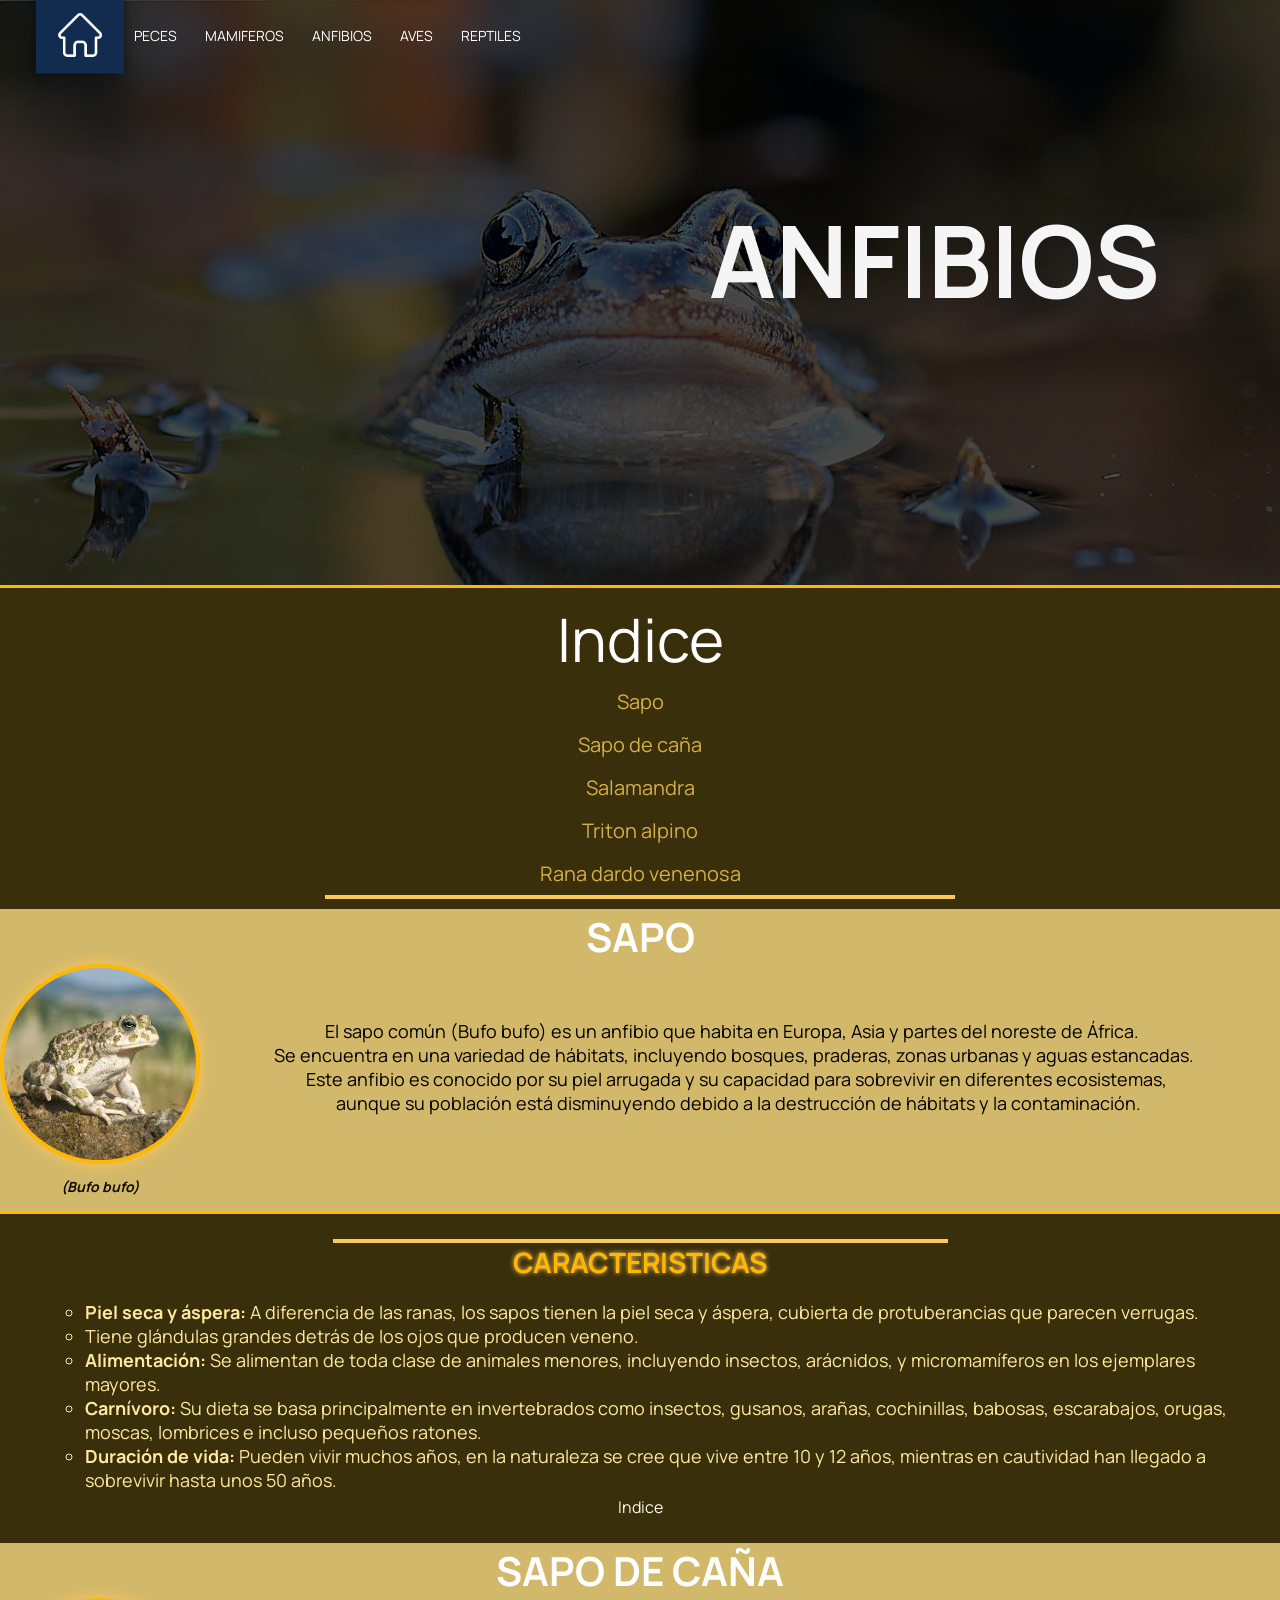
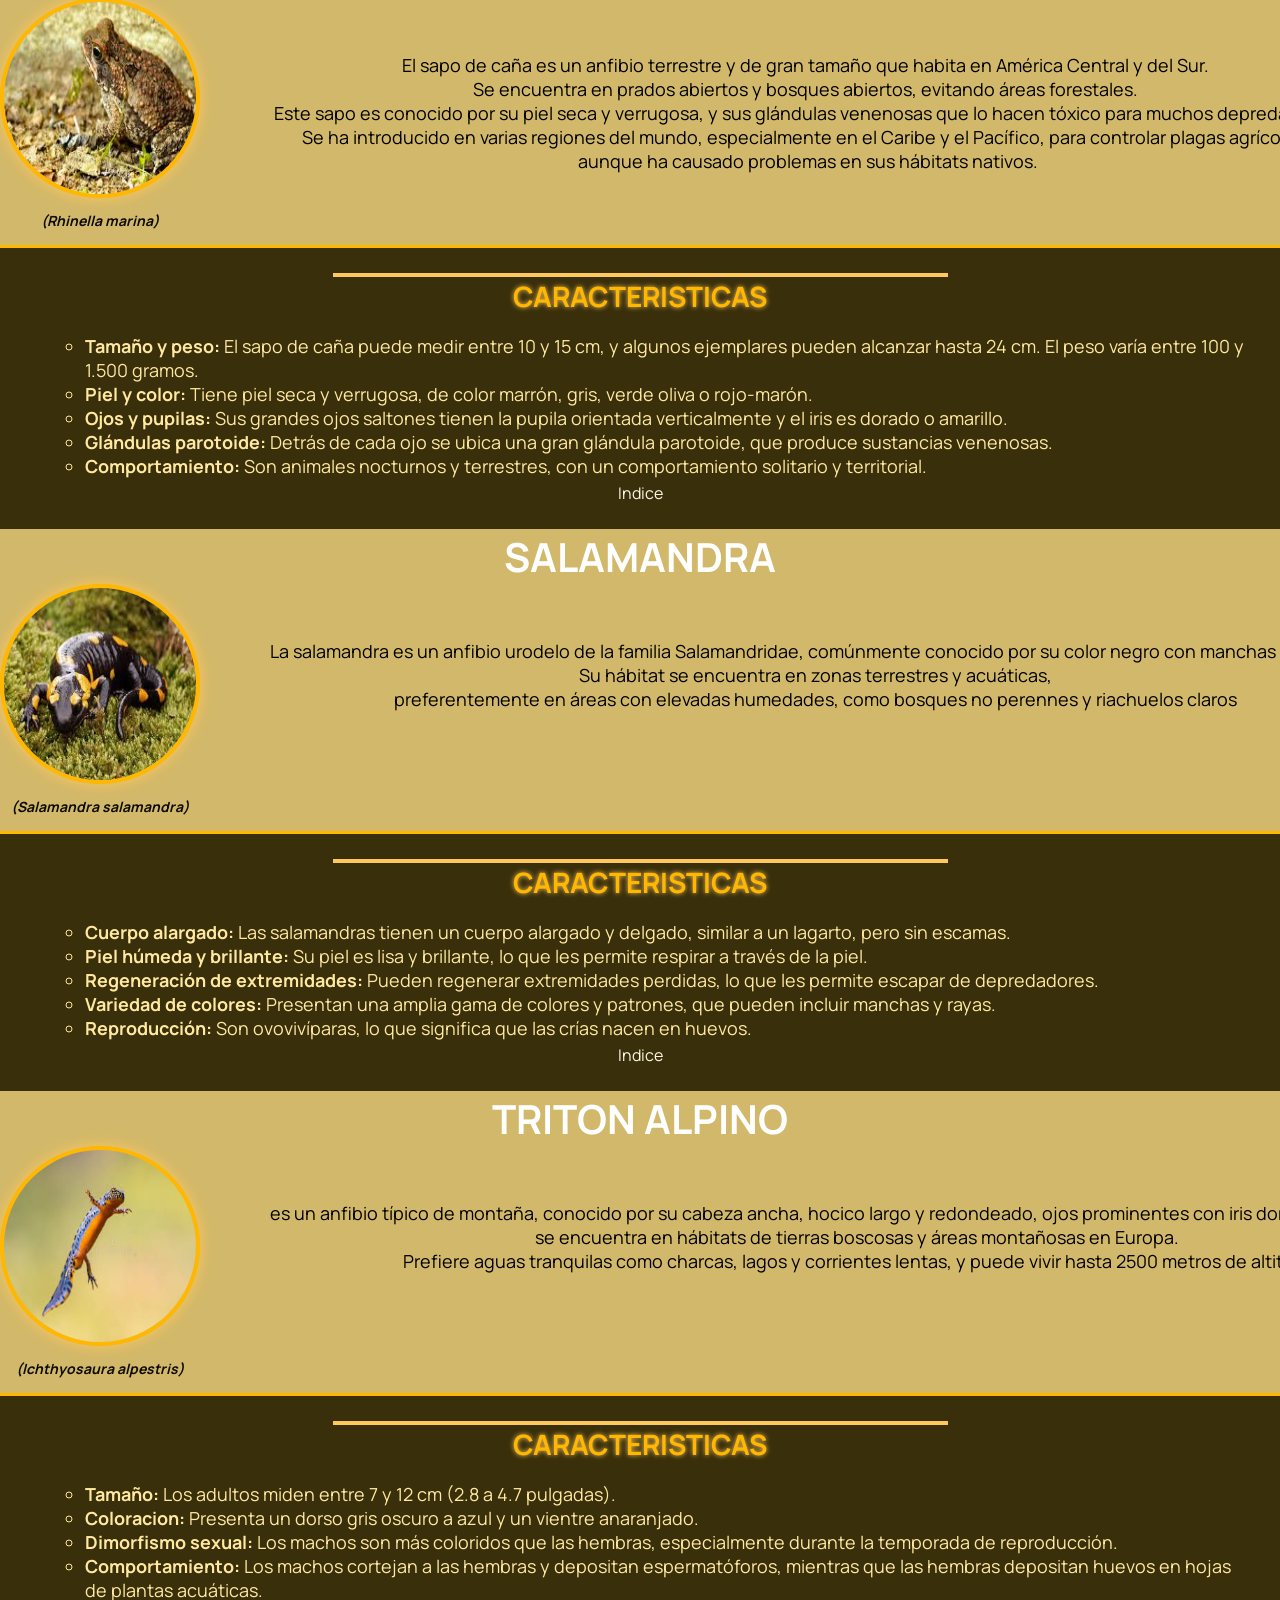
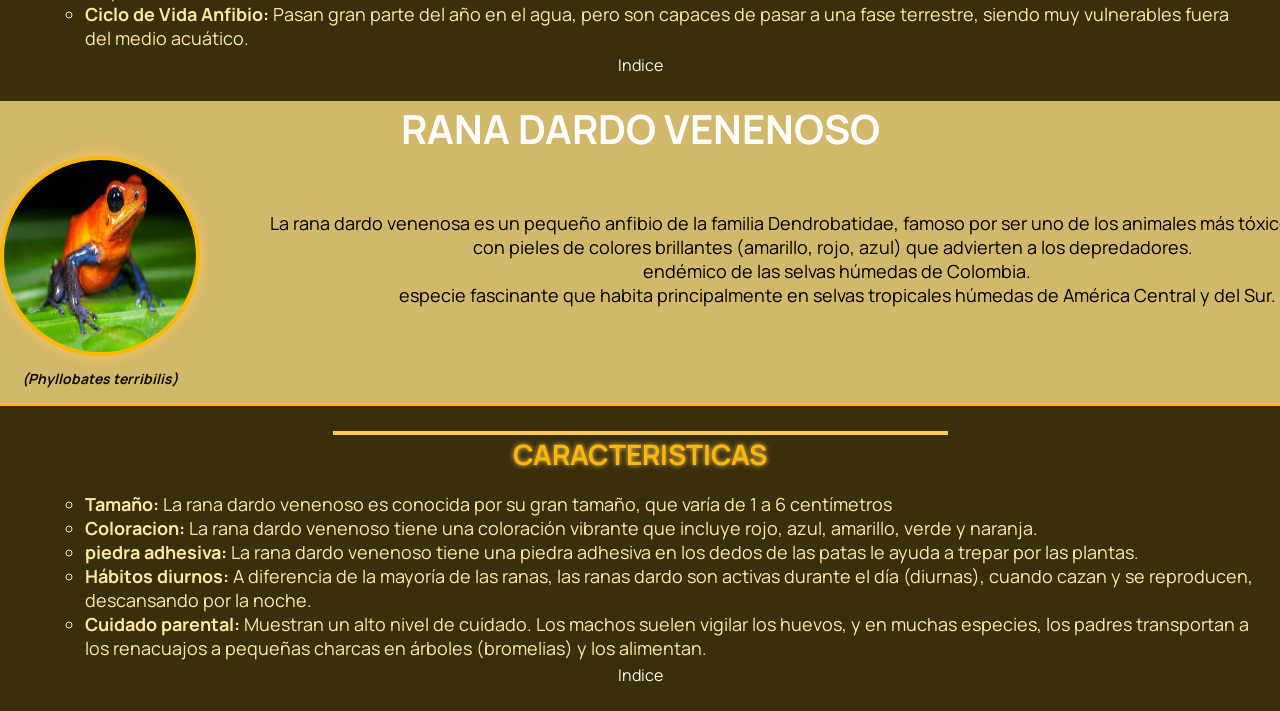
<file: anfibios.html>
<!DOCTYPE html>
<html lang="en">
<head>
    <meta charset="UTF-8">
    <meta http-equiv="X-UA-Compatible" content="IE=edge">
    <meta name="viewport" content="width=devide-width,
    initial-scale=1.0">
    <link rel="stylesheet" href="estilos2.css">
    <title>Zootopia</title>
</head>
<body>
<!-- aca empieza el menu-->
<header class="header">

    <div class="container__menu">
    <div class="menu">

        <nav>
            <ul>
                <li><a href="index.html" id="selected"></a></li>
                <li><a href="#Peces">Peces</a>
                    <ul>
                        <li><a href="https://www.fishipedia.es/pez/carassius-auratus">Pez Dorado</a></li>
                        <li><a href="https://www.fishipedia.es/pez/cyprinus-rubrofuscus-koi">Carpa koï</a></li>
                        <li><a href="https://cram.org/catalogo-de-especies/peces/elasmobranquios/tiburon-blanco/">Tiburon  blanco</a></li>
                        <li><a href="https://www.fishipedia.es/pez/hypancistrus-zebra">Pleco cebra</a></li>
                        <li><a href="https://www.fishipedia.es/pez/aeoliscus-strigatus">Pez navaja</a></li>
                    </ul>
                </li>
                <li><a href="#Mamiferos">Mamiferos</a>
                    <ul>
                        <li><a href="GUAU.html">Perro</a></li>
                        <li><a href="MIAU.html">Gato</a></li>
                        <li><a href="elefante.html">Elefante</a></li>
                        <li><a href="ballena.html">Ballena</a></li>
                        <li><a href="MURCIELAGO.html">Murcielago</a></li>
                    </ul>
                </li>
            
                <li><a href="#Anfibios">Anfibios</a>
                    <ul>
                        <li><a href="anfibios.html">Anfibios</a></li>
                    </ul>
                    
                </li>
                <li><a href="#Aves">Aves</a>
                    <ul>
                        <li><a href="https://www-allaboutbirds-org.translate.goog/guide/Blue_Jay/overview?_x_tr_sl=en&_x_tr_tl=es&_x_tr_hl=es&_x_tr_pto=tc">Chara Azul</a></li>
                        <li><a href="https://www.faunia.es/planea-tu-visita/animales/tucan-toco">Túcan toco</a></li>
                        <li><a href="https://www.audubon.org/es/guia-de-aves/ave/cardenal-rojo">cardenal rojo</a></li>
                        <li><a href="https://www.audubon.org/es/guia-de-aves/ave/chinito">Chinito</a></li>
                        <li><a href="https://www.audubon.org/es/guia-de-aves/ave/chara-copetona">Chara Copetona</a></li>
                    </ul>
                </li>
                <li><a href="#Reptiles">Reptiles</a>
                     <ul>
                        <li><a href="serpiete.html">Serpiente</a></li>
                        <li><a href="lagartos.html">Lagarto</a></li>
                        <li><a href="tortuga.html">tortuga</a></li>
                        <li><a href="COCODRILO.html">cocodrilo</a></li>
                        <li><a href="camaleon.html">camaleon</a></li>
                    </ul>
                </li>
            </ul>
        </nav>
    </div>

 </div>
<!-- esto es la palabra en grande de perro-->
 <div class="header-content">
     <h1>Anfibios</h1>
    
    </div>

</div>

</header>
<!--aca termina el menu-->

<div class="indice">
    <a name="Indice">Indice</a>
    <ul>
        <li><a href="#sapo" class="indicecolor">Sapo</a></li>
         <li><a href="#caña" class="indicecolor">Sapo de caña</a></li>
         <li><a href="#salamandra" class="indicecolor">Salamandra</a></li>
        <li><a href="#triton" class="indicecolor">Triton alpino</a></li>
        <li><a href="#ranadardo" class="indicecolor" >Rana dardo venenosa</a></li>
    </ul>
    <hr>
</div>



<!-- esto es la imagen y el texto de cual es su habitad-->
 <div class="titulo">
    <h1><a name="sapo">Sapo</a></h1>
 </div>
<div class="texto1">
    <div class="imagen-con-texto">
        <img src="images/saponormal.jpg" alt="">
        <p class="subtitulo"><b> (Bufo bufo)</b></p>
    </div>

<pre>
El sapo común (Bufo bufo) es un anfibio que habita en Europa, Asia y partes del noreste de África.
 Se encuentra en una variedad de hábitats, incluyendo bosques, praderas, zonas urbanas y aguas estancadas.
  Este anfibio es conocido por su piel arrugada y su capacidad para sobrevivir en diferentes ecosistemas,
   aunque su población está disminuyendo debido a la destrucción de hábitats y la contaminación.
 </pre>
 
</div>
<!-- caracteristicas -->
<div class="texto2">
    <hr>
    <p class="c">Caracteristicas</p>
     <ul type="circle" class="c1">
        <li><b>Piel seca y áspera:</b> A diferencia de las ranas, los sapos tienen la piel seca y áspera, cubierta de protuberancias que parecen verrugas. </li>
        <li>Tiene glándulas grandes detrás de los ojos que producen veneno.</li>
        <li><b>Alimentación:</b> Se alimentan de toda clase de animales menores, incluyendo insectos, arácnidos, y micromamíferos en los ejemplares mayores. </li>
        <li><b>Carnívoro:</b> Su dieta se basa principalmente en invertebrados como insectos, gusanos, arañas, cochinillas, babosas, escarabajos, orugas, moscas, lombrices e incluso pequeños ratones. </li>
        <li><b>Duración de vida:</b> Pueden vivir muchos años, en la naturaleza se cree que vive entre 10 y 12 años, mientras en cautividad han llegado a sobrevivir hasta unos 50 años.</li>
     </ul>

<a href="#Indice" class="menu2"><center>Indice</center></a>
</div>

 <div class="titulo">
    <h1><a name="caña">Sapo de caña</a></h1>
 </div>
<div class="texto1">
    <div class="imagen-con-texto">
        <img src="images/caña.jpg" alt="">
        <p class="subtitulo"><b> (Rhinella marina)</b></p>
    </div>

<pre>
El sapo de caña es un anfibio terrestre y de gran tamaño que habita en América Central y del Sur.
Se encuentra en prados abiertos y bosques abiertos, evitando áreas forestales.
 Este sapo es conocido por su piel seca y verrugosa, y sus glándulas venenosas que lo hacen tóxico para muchos depredadores.
Se ha introducido en varias regiones del mundo, especialmente en el Caribe y el Pacífico, para controlar plagas agrícolas,
 aunque ha causado problemas en sus hábitats nativos.
 </pre>

</div>
<!-- caracteristicas -->
<div class="texto2">
    <hr>
    <p class="c">Caracteristicas</p>
     <ul type="circle" class="c1">
        <li><b>Tamaño y peso:</b> El sapo de caña puede medir entre 10 y 15 cm, y algunos ejemplares pueden alcanzar hasta 24 cm. El peso varía entre 100 y 1.500 gramos.  </li>
        <li><b>Piel y color:</b>  Tiene piel seca y verrugosa, de color marrón, gris, verde oliva o rojo-marón.</li>
        <li><b>Ojos y pupilas:</b>  Sus grandes ojos saltones tienen la pupila orientada verticalmente y el iris es dorado o amarillo.  </li>
        <li><b>Glándulas parotoide:</b>  Detrás de cada ojo se ubica una gran glándula parotoide, que produce sustancias venenosas. </li>
        <li><b>Comportamiento:</b>  Son animales nocturnos y terrestres, con un comportamiento solitario y territorial. </li>
     </ul>

<a href="#Indice" class="menu2"><center>Indice</center></a>
</div>

 <div class="titulo">
    <h1><a name="salamandra">Salamandra</a></h1>
 </div>
<div class="texto1">
    <div class="imagen-con-texto">
        <img src="images/salamandra.jpg" alt="">
        <p class="subtitulo"><b> (Salamandra salamandra)</b></p>
    </div>

<pre>
La salamandra es un anfibio urodelo de la familia Salamandridae, comúnmente conocido por su color negro con manchas amarillas.
 Su hábitat se encuentra en zonas terrestres y acuáticas,
 preferentemente en áreas con elevadas humedades, como bosques no perennes y riachuelos claros
 </pre>

</div>
<!-- caracteristicas -->
<div class="texto2">
    <hr>
    <p class="c">Caracteristicas</p>
     <ul type="circle" class="c1">
        <li><b>Cuerpo alargado:</b> Las salamandras tienen un cuerpo alargado y delgado, similar a un lagarto, pero sin escamas.  </li>
        <li><b>Piel húmeda y brillante:</b>   Su piel es lisa y brillante, lo que les permite respirar a través de la piel.</li>
        <li><b>Regeneración de extremidades:</b>  Pueden regenerar extremidades perdidas, lo que les permite escapar de depredadores.  </li>
        <li><b>Variedad de colores: </b>  Presentan una amplia gama de colores y patrones, que pueden incluir manchas y rayas.  </li>
        <li><b>Reproducción:</b>   Son ovovivíparas, lo que significa que las crías nacen en huevos. </li>
     </ul>

<a href="#Indice" class="menu2"><center>Indice</center></a>
</div>

<div class="titulo">
    <h1><a name="triton">triton alpino</a></h1>
 </div>
<div class="texto1">
    <div class="imagen-con-texto">
        <img src="images/triton.jpg" alt="">
        <p class="subtitulo"><b> (Ichthyosaura alpestris)</b></p>
    </div>

<pre>
es un anfibio típico de montaña, conocido por su cabeza ancha, hocico largo y redondeado, ojos prominentes con iris dorado y pupila negra.
se encuentra en hábitats de tierras boscosas y áreas montañosas en Europa.
Prefiere aguas tranquilas como charcas, lagos y corrientes lentas, y puede vivir hasta 2500 metros de altitud.
 </pre>

</div>
<!-- caracteristicas -->
<div class="texto2">
    <hr>
    <p class="c">Caracteristicas</p>
     <ul type="circle" class="c1">
        <li><b>Tamaño:</b>  Los adultos miden entre 7 y 12 cm (2.8 a 4.7 pulgadas).  </li>
        <li><b>Coloracion:</b>    Presenta un dorso gris oscuro a azul y un vientre anaranjado.</li>
        <li><b>Dimorfismo sexual:</b>  Los machos son más coloridos que las hembras, especialmente durante la temporada de reproducción.  </li>
        <li><b>Comportamiento: </b>   Los machos cortejan a las hembras y depositan espermatóforos, mientras que las hembras depositan huevos en hojas de plantas acuáticas.  </li>
        <li><b>Ciclo de Vida Anfibio:</b>    Pasan gran parte del año en el agua, pero son capaces de pasar a una fase terrestre, siendo muy vulnerables fuera del medio acuático. </li>
     </ul>

<a href="#Indice" class="menu2"><center>Indice</center></a>
</div>

<div class="titulo">
    <h1><a name="ranadardo">rana dardo venenoso</a></h1>
 </div>
<div class="texto1">
    <div class="imagen-con-texto">
        <img src="images/rana.jpg" alt="">
        <p class="subtitulo"><b> (Phyllobates terribilis)</b></p>
    </div>

<pre>
La rana dardo venenosa es un pequeño anfibio de la familia Dendrobatidae, famoso por ser uno de los animales más tóxicos de la Tierra, 
con pieles de colores brillantes (amarillo, rojo, azul) que advierten a los depredadores.  
endémico de las selvas húmedas de Colombia.
especie fascinante que habita principalmente en selvas tropicales húmedas de América Central y del Sur.
 </pre>

</div>
<!-- caracteristicas -->
<div class="texto2">
    <hr>
    <p class="c">Caracteristicas</p>
     <ul type="circle" class="c1">
        <li><b>Tamaño:</b>  La rana dardo venenoso es conocida por su gran tamaño, que varía de 1 a 6 centímetros  </li>
        <li><b>Coloracion:</b>  La rana dardo venenoso tiene una coloración vibrante que incluye rojo, azul, amarillo, verde y naranja.</li>
        <li><b>piedra adhesiva:</b> La rana dardo venenoso tiene una piedra adhesiva en los dedos de las patas le ayuda a trepar por las plantas.  </li>
        <li><b>Hábitos diurnos: </b>   A diferencia de la mayoría de las ranas, las ranas dardo son activas durante el día (diurnas), cuando cazan y se reproducen, descansando por la noche.  </li>
        <li><b>Cuidado parental:</b>    Muestran un alto nivel de cuidado. Los machos suelen vigilar los huevos, y en muchas especies, los padres transportan a los renacuajos a pequeñas charcas en árboles (bromelias) y los alimentan. </li>
     </ul>

<a href="#Indice" class="menu2"><center>Indice</center></a>
</div>
</file>
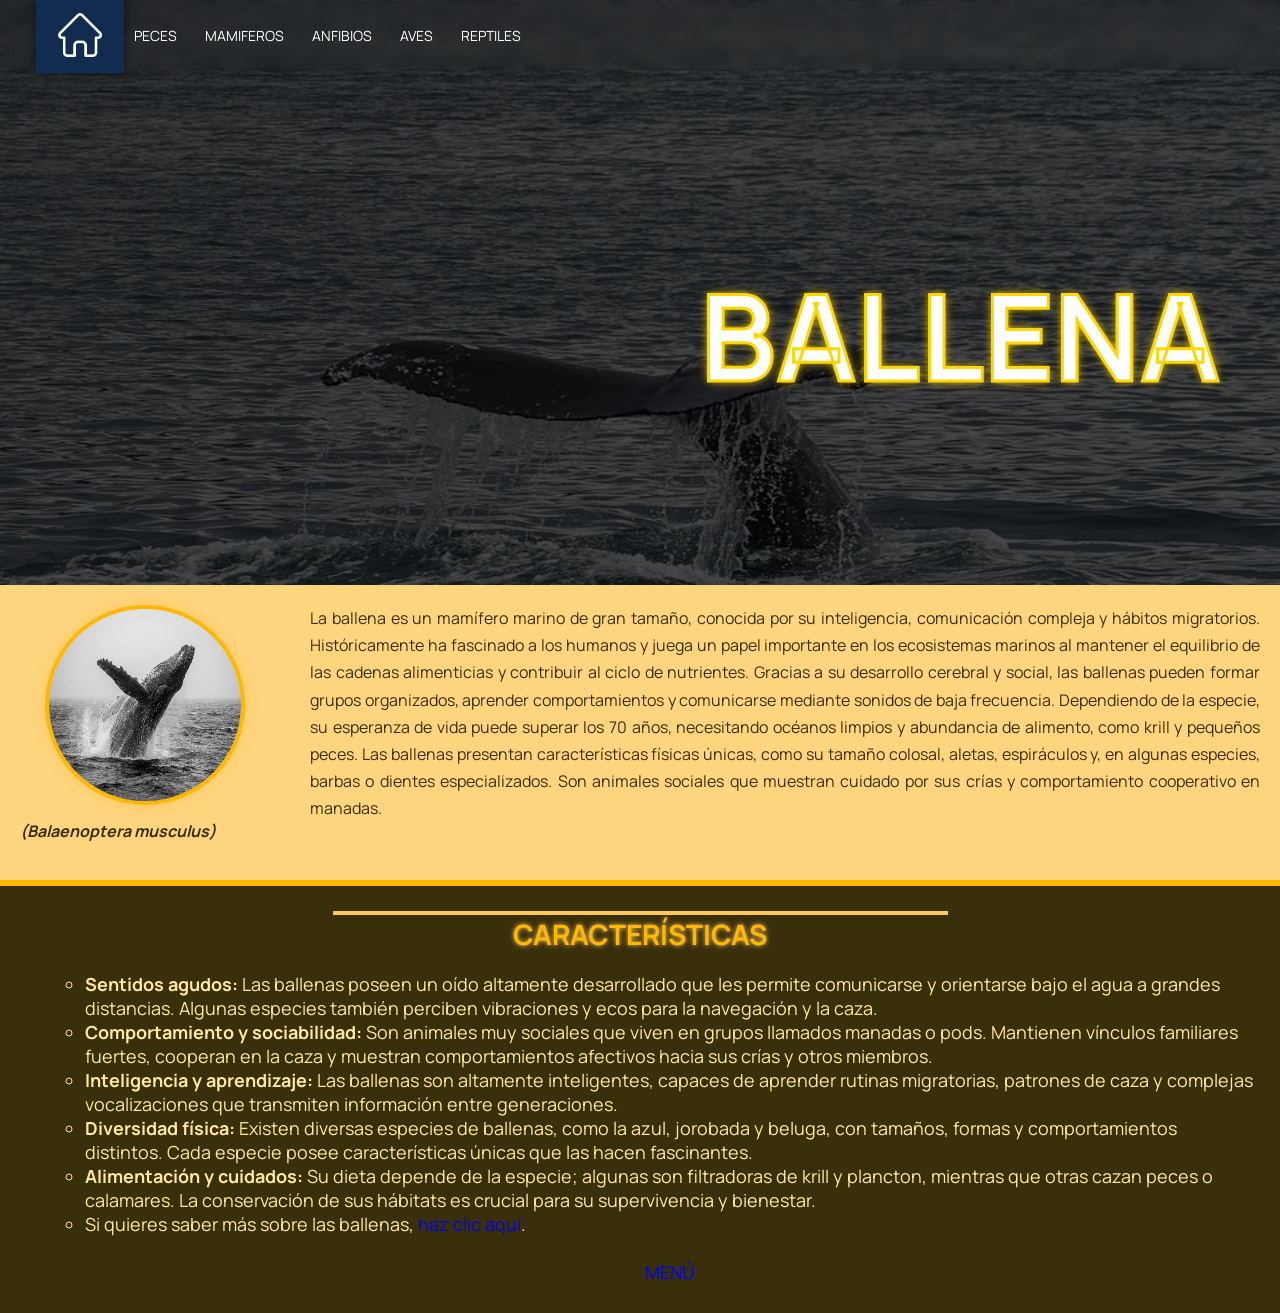
<file: ballena.html>
﻿<!DOCTYPE html>
<html lang="en">
<head>
    <meta charset="UTF-8">
    <meta http-equiv="X-UA-Compatible" content="IE=edge">
    <meta name="viewport" content="width=devide-width,
    initial-scale=1.0">
    <link rel="stylesheet" href="styles.css">
    <title>Zootopia</title>
</head>
<body>
<!-- aca empieza el menu-->
<header class="header-ballena">

    <div class="container__menu">
    <div class="menu">

       <nav>
            <ul>
                <li><a href="index.html" id="selected"></a></li>
                <li><a href="#Peces">Peces</a>
                    <ul>
                        <li><a href="https://www.fishipedia.es/pez/carassius-auratus">Pez Dorado</a></li>
                        <li><a href="https://www.fishipedia.es/pez/cyprinus-rubrofuscus-koi">Carpa koï</a></li>
                        <li><a href="https://cram.org/catalogo-de-especies/peces/elasmobranquios/tiburon-blanco/">Tiburon  blanco</a></li>
                        <li><a href="https://www.fishipedia.es/pez/hypancistrus-zebra">Pleco cebra</a></li>
                        <li><a href="https://www.fishipedia.es/pez/aeoliscus-strigatus">Pez navaja</a></li>
                    </ul>
                </li>
                <li><a href="#Mamiferos">Mamiferos</a>
                    <ul>
                        <li><a href="GUAU.html">Perro</a></li>
                        <li><a href="MIAU.html">Gato</a></li>
                        <li><a href="elefante.html">Elefante</a></li>
                        <li><a href="ballena.html">Ballena</a></li>
                        <li><a href="MURCIELAGO.html">Murcielago</a></li>
                    </ul>
                </li>
            
                <li><a href="#Anfibios">Anfibios</a>
                    <ul>
                        <li><a href="anfibios.html">Anfibios</a></li>
                    </ul>
                    
                </li>
                <li><a href="#Aves">Aves</a>
                    <ul>
                        <li><a href="https://www-allaboutbirds-org.translate.goog/guide/Blue_Jay/overview?_x_tr_sl=en&_x_tr_tl=es&_x_tr_hl=es&_x_tr_pto=tc">Chara Azul</a></li>
                        <li><a href="https://www.faunia.es/planea-tu-visita/animales/tucan-toco">Túcan toco</a></li>
                        <li><a href="https://www.audubon.org/es/guia-de-aves/ave/cardenal-rojo">cardenal rojo</a></li>
                        <li><a href="https://www.audubon.org/es/guia-de-aves/ave/chinito">Chinito</a></li>
                        <li><a href="https://www.audubon.org/es/guia-de-aves/ave/chara-copetona">Chara Copetona</a></li>
                    </ul>
                </li>
                <li><a href="#Reptiles">Reptiles</a>
                     <ul>
                        <li><a href="serpiete.html">Serpiente</a></li>
                        <li><a href="lagartos.html">Lagarto</a></li>
                        <li><a href="tortuga.html">tortuga</a></li>
                        <li><a href="COCODRILO.html">cocodrilo</a></li>
                        <li><a href="camaleon.html">camaleon</a></li>
                    </ul>
                </li>
            </ul>
        </nav>
    </div>

 </div>

<!-- esto es la palabra en grande de perro-->
 <div class="header-content">
     <h1>BALLENA</h1>
    
    </div>

</div>

</header>
<!--aca termina el menu-->


<!-- esto es la imagen y el texto de cual es su habitad-->
<div class="texto1">
    <div class="imagen-con-texto">
        <img src="images/ballena2.jpg" alt="">
<p class="subtitulo"><b>(Balaenoptera musculus)</b></p>
</div>
<p>La ballena es un mamífero marino de gran tamaño, conocida por su inteligencia, comunicación compleja y hábitos migratorios.  
Históricamente ha fascinado a los humanos y juega un papel importante en los ecosistemas marinos al mantener el equilibrio de las cadenas alimenticias y contribuir al ciclo de nutrientes.  
Gracias a su desarrollo cerebral y social, las ballenas pueden formar grupos organizados, aprender comportamientos y comunicarse mediante sonidos de baja frecuencia.  
Dependiendo de la especie, su esperanza de vida puede superar los 70 años, necesitando océanos limpios y abundancia de alimento, como krill y pequeños peces.  
Las ballenas presentan características físicas únicas, como su tamaño colosal, aletas, espiráculos y, en algunas especies, barbas o dientes especializados. Son animales sociales que muestran cuidado por sus crías y comportamiento cooperativo en manadas.</p>
</div>

<!-- caracteristicas -->
<div class="texto2">
    <hr>
    <p class="c">Características</p>
    <ul type="circle" class="c1">

<ul>
<li><b>Sentidos agudos:</b> Las ballenas poseen un oído altamente desarrollado que les permite comunicarse y orientarse bajo el agua a grandes distancias. Algunas especies también perciben vibraciones y ecos para la navegación y la caza.</li>

<li><b>Comportamiento y sociabilidad:</b> Son animales muy sociales que viven en grupos llamados manadas o pods. Mantienen vínculos familiares fuertes, cooperan en la caza y muestran comportamientos afectivos hacia sus crías y otros miembros.</li>

<li><b>Inteligencia y aprendizaje:</b> Las ballenas son altamente inteligentes, capaces de aprender rutinas migratorias, patrones de caza y complejas vocalizaciones que transmiten información entre generaciones.</li>

<li><b>Diversidad física:</b> Existen diversas especies de ballenas, como la azul, jorobada y beluga, con tamaños, formas y comportamientos distintos. Cada especie posee características únicas que las hacen fascinantes.</li>

<li><b>Alimentación y cuidados:</b> Su dieta depende de la especie; algunas son filtradoras de krill y plancton, mientras que otras cazan peces o calamares. La conservación de sus hábitats es crucial para su supervivencia y bienestar.</li>

<li>
Si quieres saber más sobre las ballenas,  
<a href="https://humanidades.com/ballena/">haz clic aquí</a>.
</li>

</ul>
<br>

<center><a href="index.html">MENÚ</a></center>

</div>
</file>
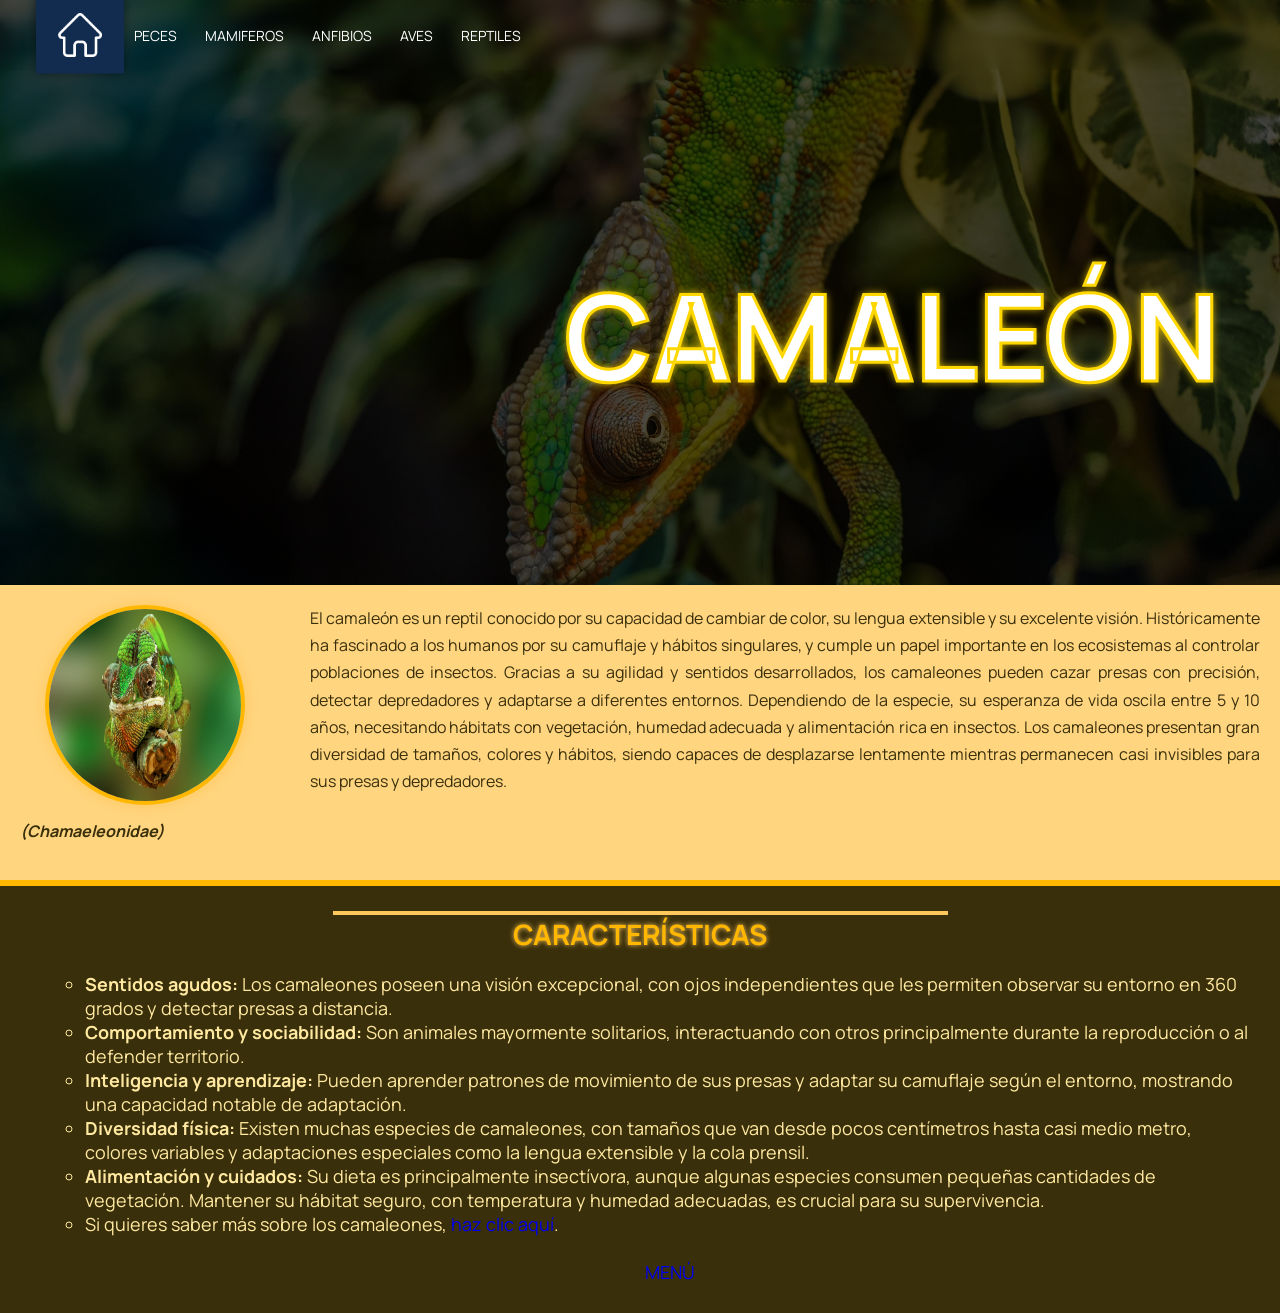
<file: camaleon.html>
﻿<!DOCTYPE html>
<html lang="en">
<head>
    <meta charset="UTF-8">
    <meta http-equiv="X-UA-Compatible" content="IE=edge">
    <meta name="viewport" content="width=devide-width,
    initial-scale=1.0">
    <link rel="stylesheet" href="styles.css">
    <title>Zootopia</title>
</head>
<body>
<!-- aca empieza el menu-->
<header class="header-camaleon">

    <div class="container__menu">
    <div class="menu">

      <nav>
            <ul>
                <li><a href="index.html" id="selected"></a></li>
                <li><a href="#Peces">Peces</a>
                    <ul>
                        <li><a href="https://www.fishipedia.es/pez/carassius-auratus">Pez Dorado</a></li>
                        <li><a href="https://www.fishipedia.es/pez/cyprinus-rubrofuscus-koi">Carpa koï</a></li>
                        <li><a href="https://cram.org/catalogo-de-especies/peces/elasmobranquios/tiburon-blanco/">Tiburon  blanco</a></li>
                        <li><a href="https://www.fishipedia.es/pez/hypancistrus-zebra">Pleco cebra</a></li>
                        <li><a href="https://www.fishipedia.es/pez/aeoliscus-strigatus">Pez navaja</a></li>
                    </ul>
                </li>
                <li><a href="#Mamiferos">Mamiferos</a>
                    <ul>
                        <li><a href="GUAU.html">Perro</a></li>
                        <li><a href="MIAU.html">Gato</a></li>
                        <li><a href="elefante.html">Elefante</a></li>
                        <li><a href="ballena.html">Ballena</a></li>
                        <li><a href="MURCIELAGO.html">Murcielago</a></li>
                    </ul>
                </li>
            
                <li><a href="#Anfibios">Anfibios</a>
                    <ul>
                        <li><a href="anfibios.html">Anfibios</a></li>
                    </ul>
                    
                </li>
                <li><a href="#Aves">Aves</a>
                    <ul>
                        <li><a href="https://www-allaboutbirds-org.translate.goog/guide/Blue_Jay/overview?_x_tr_sl=en&_x_tr_tl=es&_x_tr_hl=es&_x_tr_pto=tc">Chara Azul</a></li>
                        <li><a href="https://www.faunia.es/planea-tu-visita/animales/tucan-toco">Túcan toco</a></li>
                        <li><a href="https://www.audubon.org/es/guia-de-aves/ave/cardenal-rojo">cardenal rojo</a></li>
                        <li><a href="https://www.audubon.org/es/guia-de-aves/ave/chinito">Chinito</a></li>
                        <li><a href="https://www.audubon.org/es/guia-de-aves/ave/chara-copetona">Chara Copetona</a></li>
                    </ul>
                </li>
                <li><a href="#Reptiles">Reptiles</a>
                     <ul>
                        <li><a href="serpiete.html">Serpiente</a></li>
                        <li><a href="lagartos.html">Lagarto</a></li>
                        <li><a href="tortuga.html">tortuga</a></li>
                        <li><a href="COCODRILO.html">cocodrilo</a></li>
                        <li><a href="camaleon.html">camaleon</a></li>
                    </ul>
                </li>
            </ul>
        </nav>
    </div>

 </div>

<!-- esto es la palabra en grande de perro-->
 <div class="header-content">
     <h1>CAMALEÓN</h1>
    
    </div>

</div>

</header>
<!--aca termina el menu-->


<!-- esto es la imagen y el texto de cual es su habitad-->
<div class="texto1">
    <div class="imagen-con-texto">
        <img src="images/camaleon2.jpg" alt="">
<p class="subtitulo"><b>(Chamaeleonidae)</b></p>
</div>
<p>El camaleón es un reptil conocido por su capacidad de cambiar de color, su lengua extensible y su excelente visión.  
Históricamente ha fascinado a los humanos por su camuflaje y hábitos singulares, y cumple un papel importante en los ecosistemas al controlar poblaciones de insectos.  
Gracias a su agilidad y sentidos desarrollados, los camaleones pueden cazar presas con precisión, detectar depredadores y adaptarse a diferentes entornos.  
Dependiendo de la especie, su esperanza de vida oscila entre 5 y 10 años, necesitando hábitats con vegetación, humedad adecuada y alimentación rica en insectos.  
Los camaleones presentan gran diversidad de tamaños, colores y hábitos, siendo capaces de desplazarse lentamente mientras permanecen casi invisibles para sus presas y depredadores.</p>
</div>

<!-- caracteristicas -->
<div class="texto2">
    <hr>
    <p class="c">Características</p>
    <ul type="circle" class="c1">

<ul>
<li><b>Sentidos agudos:</b> Los camaleones poseen una visión excepcional, con ojos independientes que les permiten observar su entorno en 360 grados y detectar presas a distancia.</li>

<li><b>Comportamiento y sociabilidad:</b> Son animales mayormente solitarios, interactuando con otros principalmente durante la reproducción o al defender territorio.</li>

<li><b>Inteligencia y aprendizaje:</b> Pueden aprender patrones de movimiento de sus presas y adaptar su camuflaje según el entorno, mostrando una capacidad notable de adaptación.</li>

<li><b>Diversidad física:</b> Existen muchas especies de camaleones, con tamaños que van desde pocos centímetros hasta casi medio metro, colores variables y adaptaciones especiales como la lengua extensible y la cola prensil.</li>

<li><b>Alimentación y cuidados:</b> Su dieta es principalmente insectívora, aunque algunas especies consumen pequeñas cantidades de vegetación. Mantener su hábitat seguro, con temperatura y humedad adecuadas, es crucial para su supervivencia.</li>

<li>
Si quieres saber más sobre los camaleones,  
<a href="https://www.nationalgeographic.com.es/animales/camaleones">haz clic aquí</a>.
</li>

</ul>
<br>

<center><a href="index.html">MENÚ</a></center>

</div>
</file>
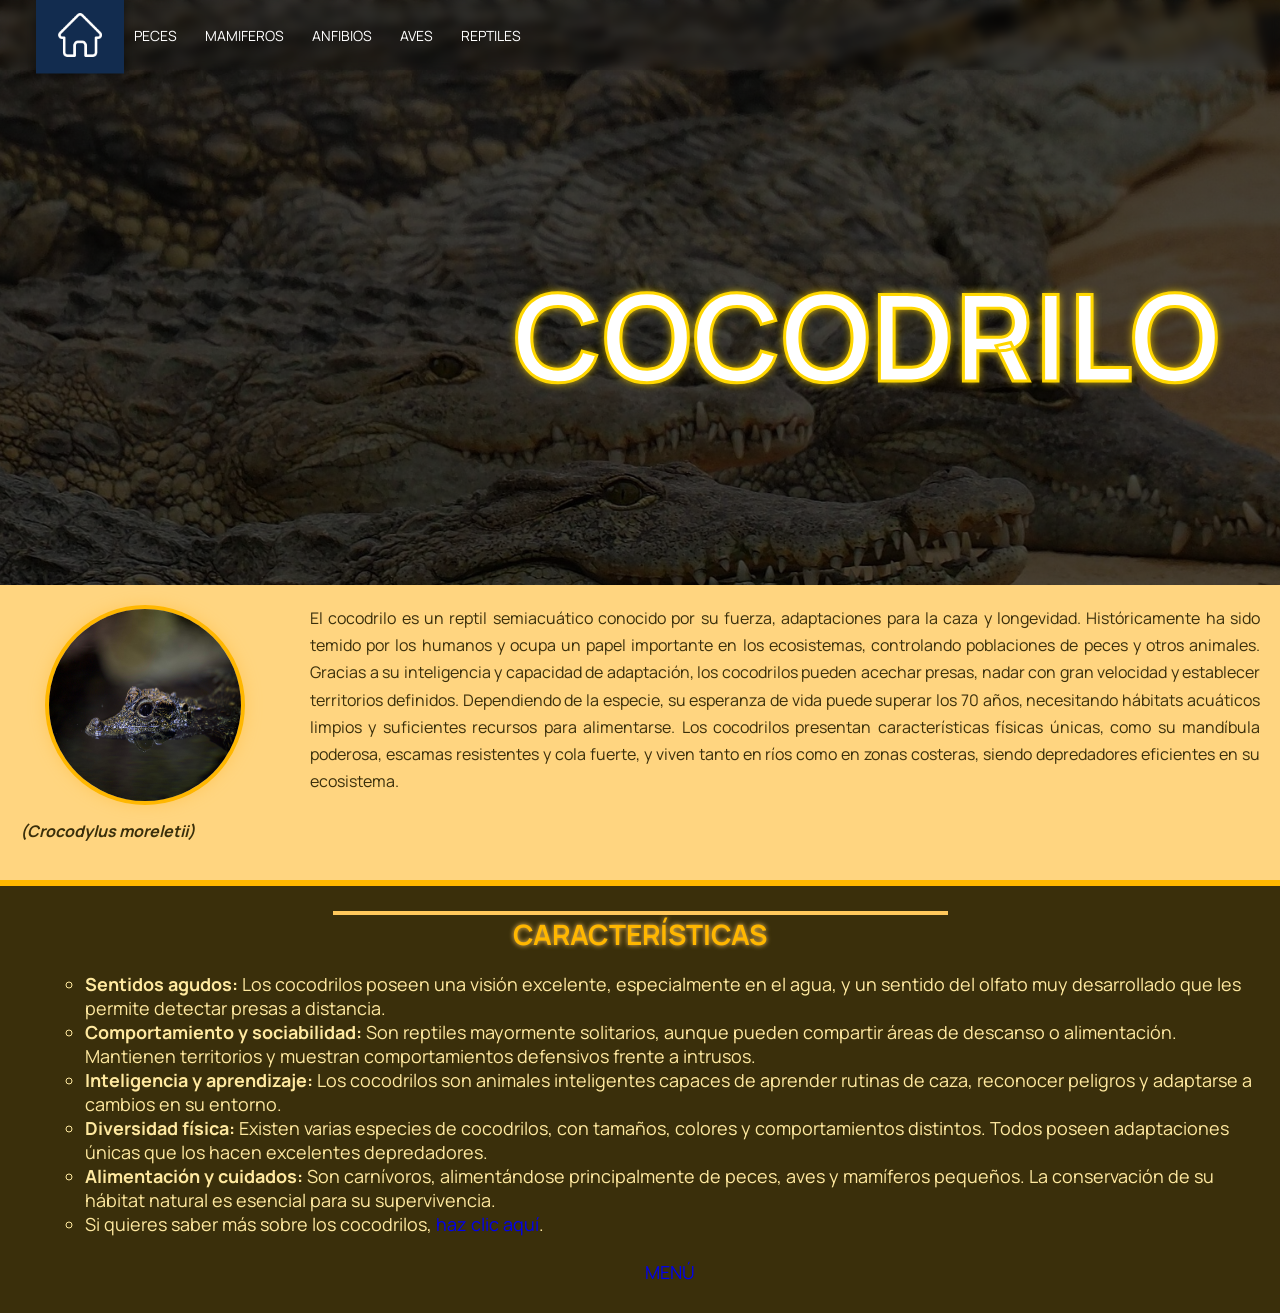
<file: COCODRILO.HTML>
﻿<!DOCTYPE html>
<html lang="en">
<head>
    <meta charset="UTF-8">
    <meta http-equiv="X-UA-Compatible" content="IE=edge">
    <meta name="viewport" content="width=devide-width,
    initial-scale=1.0">
    <link rel="stylesheet" href="styles.css">
    <title>Zootopia</title>
</head>
<body>
<!-- aca empieza el menu-->
<header class="header-cocodrilo">

    <div class="container__menu">
    <div class="menu">

        <nav>
            <ul>
                <li><a href="index.html" id="selected"></a></li>
                <li><a href="#">Peces</a>
                    <ul>
                        <li><a href="https://www.worldwildlife.org/descubre-wwf/historias/ajolote">Ajolote</a></li>
                        <li><a href="https://www.fishipedia.es/pez/cyprinus-rubrofuscus-koi">Carpa koï</a></li>
                        <li><a href="https://cram.org/catalogo-de-especies/peces/elasmobranquios/tiburon-blanco/">Tiburon  blanco</a></li>
                        <li><a href="https://www.fishipedia.es/pez/hypancistrus-zebra">Pleco cebra</a></li>
                        <li><a href="https://www.fishipedia.es/pez/aeoliscus-strigatus">Pez navaja</a></li>
                    </ul>
                </li>
                <li><a href="#">Mamiferos</a>
                    <ul>
                        <li><a href="GUAU.html">Perro</a></li>
                        <li><a href="MIAU.html">Gato</a></li>
                        <li><a href="elefante.html">Elefante</a></li>
                        <li><a href="ballena.html">Ballena</a></li>
                        <li><a href="MURCIELAGO.html">Murcielago</a></li>
                    </ul>
                </li>
            
                <li><a href="#">Anfibios</a>
                    <ul>
                        <li><a href="#">e</a></li>
                    </ul>
                    
                </li>
                <li><a href="#">Aves</a>
                    <ul>
                        <li><a href="https://www-allaboutbirds-org.translate.goog/guide/Blue_Jay/overview?_x_tr_sl=en&_x_tr_tl=es&_x_tr_hl=es&_x_tr_pto=tc">Chara Azul</a></li>
                        <li><a href="https://www.faunia.es/planea-tu-visita/animales/tucan-toco">Túcan toco</a></li>
                        <li><a href="https://www.audubon.org/es/guia-de-aves/ave/cardenal-rojo">cardenal rojo</a></li>
                        <li><a href="https://www.audubon.org/es/guia-de-aves/ave/chinito">Chinito</a></li>
                        <li><a href="https://www.audubon.org/es/guia-de-aves/ave/chara-copetona">Chara Copetona</a></li>
                    </ul>
                </li>
                <li><a href="#">Reptiles</a>
                     <ul>
                        <li><a href="serpiete.html">Serpiente</a></li>
                        <li><a href="lagartos.html">Lagarto</a></li>
                        <li><a href="tortuga.html">tortuga</a></li>
                        <li><a href="COCODRILO.html">cocodrilo</a></li>
                        <li><a href="camaleon.html">camaleon</a></li>
                    </ul>
                </li>
            </ul>
        </nav>
    </div>

 </div>

<!-- esto es la palabra en grande de perro-->
 <div class="header-content">
     <h1>COCODRILO</h1>
    
    </div>

</div>

</header>
<!--aca termina el menu-->


<!-- esto es la imagen y el texto de cual es su habitad-->
<div class="texto1">
    <div class="imagen-con-texto">
        <img src="images/cocodrilo2.jpg" alt="">
 <p class="subtitulo"><b>(Crocodylus moreletii)</b></p>
</div>
<p>El cocodrilo es un reptil semiacuático conocido por su fuerza, adaptaciones para la caza y longevidad.  
Históricamente ha sido temido por los humanos y ocupa un papel importante en los ecosistemas, controlando poblaciones de peces y otros animales.  
Gracias a su inteligencia y capacidad de adaptación, los cocodrilos pueden acechar presas, nadar con gran velocidad y establecer territorios definidos.  
Dependiendo de la especie, su esperanza de vida puede superar los 70 años, necesitando hábitats acuáticos limpios y suficientes recursos para alimentarse.  
Los cocodrilos presentan características físicas únicas, como su mandíbula poderosa, escamas resistentes y cola fuerte, y viven tanto en ríos como en zonas costeras, siendo depredadores eficientes en su ecosistema.</p>
</div>

<!-- caracteristicas -->
<div class="texto2">
    <hr>
    <p class="c">Características</p>
    <ul type="circle" class="c1">

<ul>
<li><b>Sentidos agudos:</b> Los cocodrilos poseen una visión excelente, especialmente en el agua, y un sentido del olfato muy desarrollado que les permite detectar presas a distancia.</li>

<li><b>Comportamiento y sociabilidad:</b> Son reptiles mayormente solitarios, aunque pueden compartir áreas de descanso o alimentación. Mantienen territorios y muestran comportamientos defensivos frente a intrusos.</li>

<li><b>Inteligencia y aprendizaje:</b> Los cocodrilos son animales inteligentes capaces de aprender rutinas de caza, reconocer peligros y adaptarse a cambios en su entorno.</li>

<li><b>Diversidad física:</b> Existen varias especies de cocodrilos, con tamaños, colores y comportamientos distintos. Todos poseen adaptaciones únicas que los hacen excelentes depredadores.</li>

<li><b>Alimentación y cuidados:</b> Son carnívoros, alimentándose principalmente de peces, aves y mamíferos pequeños. La conservación de su hábitat natural es esencial para su supervivencia.</li>

<li>
Si quieres saber más sobre los cocodrilos,  
<a href="https://humanidades.com/cocodrilo/">haz clic aquí</a>.
</li>

</ul>
<br>

<center><a href="index.html">MENÚ</a></center>

</div>
</file>
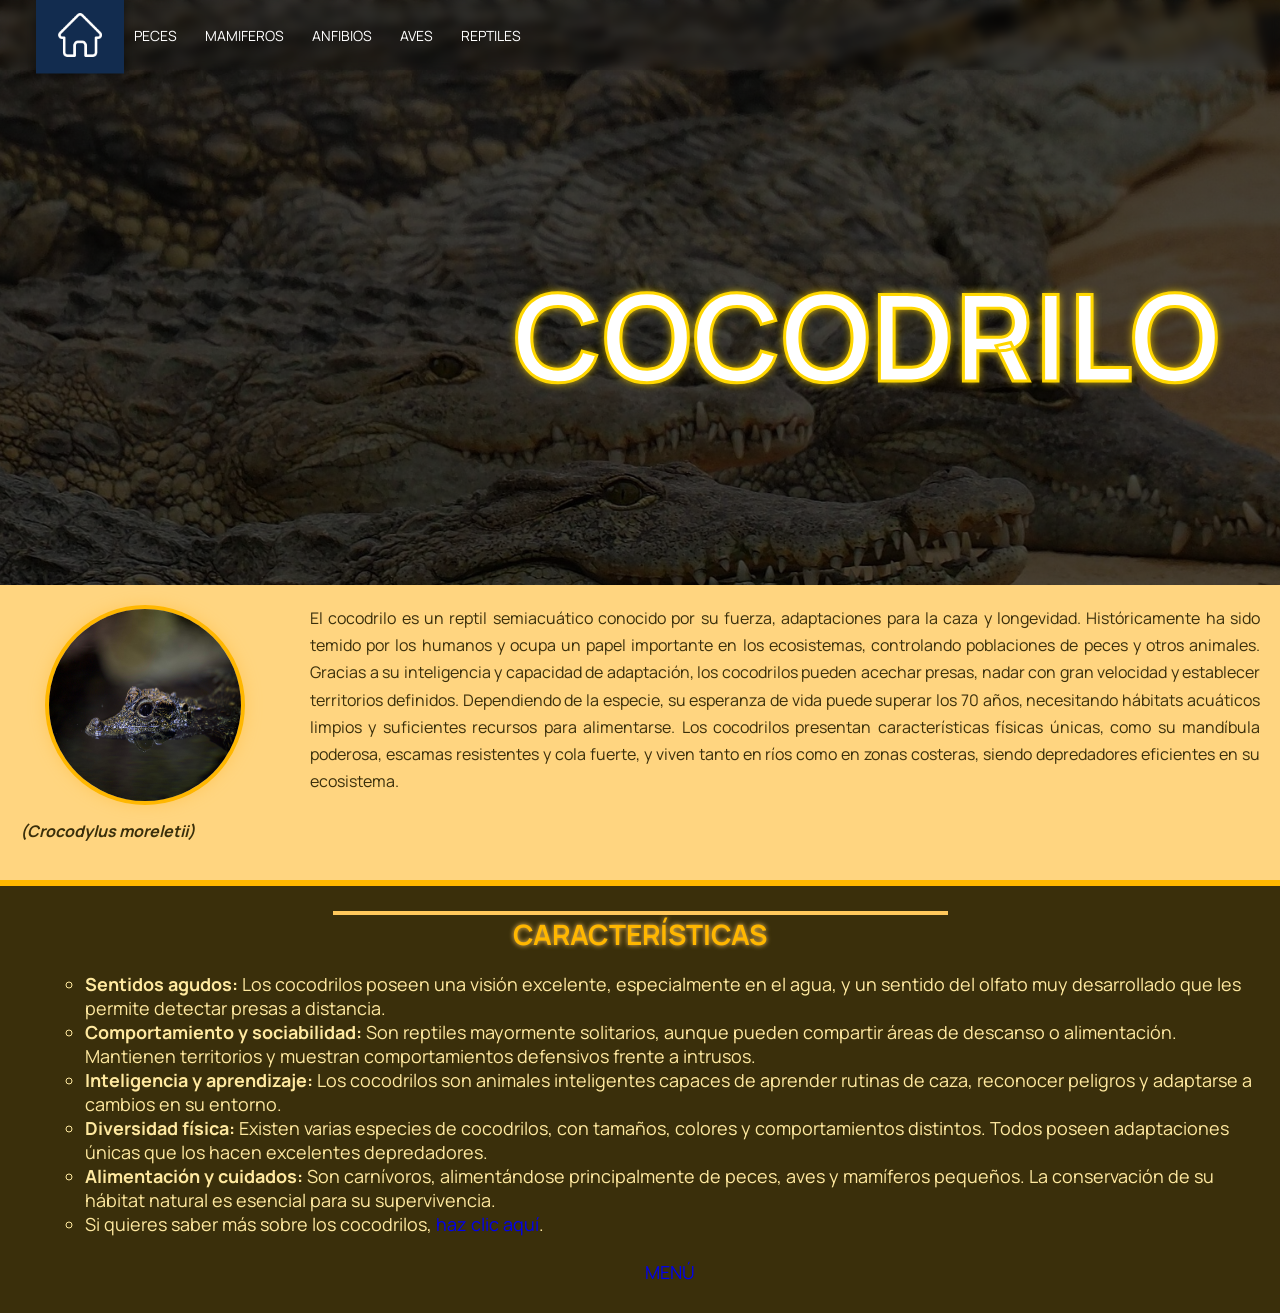
<file: COCODRILO.html>
﻿<!DOCTYPE html>
<html lang="en">
<head>
    <meta charset="UTF-8">
    <meta http-equiv="X-UA-Compatible" content="IE=edge">
    <meta name="viewport" content="width=devide-width,
    initial-scale=1.0">
    <link rel="stylesheet" href="styles.css">
    <title>Zootopia</title>
</head>
<body>
<!-- aca empieza el menu-->
<header class="header-cocodrilo">

    <div class="container__menu">
    <div class="menu">

      <nav>
            <ul>
                <li><a href="index.html" id="selected"></a></li>
                <li><a href="#Peces">Peces</a>
                    <ul>
                        <li><a href="https://www.fishipedia.es/pez/carassius-auratus">Pez Dorado</a></li>
                        <li><a href="https://www.fishipedia.es/pez/cyprinus-rubrofuscus-koi">Carpa koï</a></li>
                        <li><a href="https://cram.org/catalogo-de-especies/peces/elasmobranquios/tiburon-blanco/">Tiburon  blanco</a></li>
                        <li><a href="https://www.fishipedia.es/pez/hypancistrus-zebra">Pleco cebra</a></li>
                        <li><a href="https://www.fishipedia.es/pez/aeoliscus-strigatus">Pez navaja</a></li>
                    </ul>
                </li>
                <li><a href="#Mamiferos">Mamiferos</a>
                    <ul>
                        <li><a href="GUAU.html">Perro</a></li>
                        <li><a href="MIAU.html">Gato</a></li>
                        <li><a href="elefante.html">Elefante</a></li>
                        <li><a href="ballena.html">Ballena</a></li>
                        <li><a href="MURCIELAGO.html">Murcielago</a></li>
                    </ul>
                </li>
            
                <li><a href="#Anfibios">Anfibios</a>
                    <ul>
                        <li><a href="anfibios.html">Anfibios</a></li>
                    </ul>
                    
                </li>
                <li><a href="#Aves">Aves</a>
                    <ul>
                        <li><a href="https://www-allaboutbirds-org.translate.goog/guide/Blue_Jay/overview?_x_tr_sl=en&_x_tr_tl=es&_x_tr_hl=es&_x_tr_pto=tc">Chara Azul</a></li>
                        <li><a href="https://www.faunia.es/planea-tu-visita/animales/tucan-toco">Túcan toco</a></li>
                        <li><a href="https://www.audubon.org/es/guia-de-aves/ave/cardenal-rojo">cardenal rojo</a></li>
                        <li><a href="https://www.audubon.org/es/guia-de-aves/ave/chinito">Chinito</a></li>
                        <li><a href="https://www.audubon.org/es/guia-de-aves/ave/chara-copetona">Chara Copetona</a></li>
                    </ul>
                </li>
                <li><a href="#Reptiles">Reptiles</a>
                     <ul>
                        <li><a href="serpiete.html">Serpiente</a></li>
                        <li><a href="lagartos.html">Lagarto</a></li>
                        <li><a href="tortuga.html">tortuga</a></li>
                        <li><a href="COCODRILO.html">cocodrilo</a></li>
                        <li><a href="camaleon.html">camaleon</a></li>
                    </ul>
                </li>
            </ul>
        </nav>
    </div>

 </div>

<!-- esto es la palabra en grande de perro-->
 <div class="header-content">
     <h1>COCODRILO</h1>
    
    </div>

</div>

</header>
<!--aca termina el menu-->


<!-- esto es la imagen y el texto de cual es su habitad-->
<div class="texto1">
    <div class="imagen-con-texto">
        <img src="images/cocodrilo2.jpg" alt="">
 <p class="subtitulo"><b>(Crocodylus moreletii)</b></p>
</div>
<p>El cocodrilo es un reptil semiacuático conocido por su fuerza, adaptaciones para la caza y longevidad.  
Históricamente ha sido temido por los humanos y ocupa un papel importante en los ecosistemas, controlando poblaciones de peces y otros animales.  
Gracias a su inteligencia y capacidad de adaptación, los cocodrilos pueden acechar presas, nadar con gran velocidad y establecer territorios definidos.  
Dependiendo de la especie, su esperanza de vida puede superar los 70 años, necesitando hábitats acuáticos limpios y suficientes recursos para alimentarse.  
Los cocodrilos presentan características físicas únicas, como su mandíbula poderosa, escamas resistentes y cola fuerte, y viven tanto en ríos como en zonas costeras, siendo depredadores eficientes en su ecosistema.</p>
</div>

<!-- caracteristicas -->
<div class="texto2">
    <hr>
    <p class="c">Características</p>
    <ul type="circle" class="c1">

<ul>
<li><b>Sentidos agudos:</b> Los cocodrilos poseen una visión excelente, especialmente en el agua, y un sentido del olfato muy desarrollado que les permite detectar presas a distancia.</li>

<li><b>Comportamiento y sociabilidad:</b> Son reptiles mayormente solitarios, aunque pueden compartir áreas de descanso o alimentación. Mantienen territorios y muestran comportamientos defensivos frente a intrusos.</li>

<li><b>Inteligencia y aprendizaje:</b> Los cocodrilos son animales inteligentes capaces de aprender rutinas de caza, reconocer peligros y adaptarse a cambios en su entorno.</li>

<li><b>Diversidad física:</b> Existen varias especies de cocodrilos, con tamaños, colores y comportamientos distintos. Todos poseen adaptaciones únicas que los hacen excelentes depredadores.</li>

<li><b>Alimentación y cuidados:</b> Son carnívoros, alimentándose principalmente de peces, aves y mamíferos pequeños. La conservación de su hábitat natural es esencial para su supervivencia.</li>

<li>
Si quieres saber más sobre los cocodrilos,  
<a href="https://humanidades.com/cocodrilo/">haz clic aquí</a>.
</li>

</ul>
<br>

<center><a href="index.html">MENÚ</a></center>

</div>
</file>
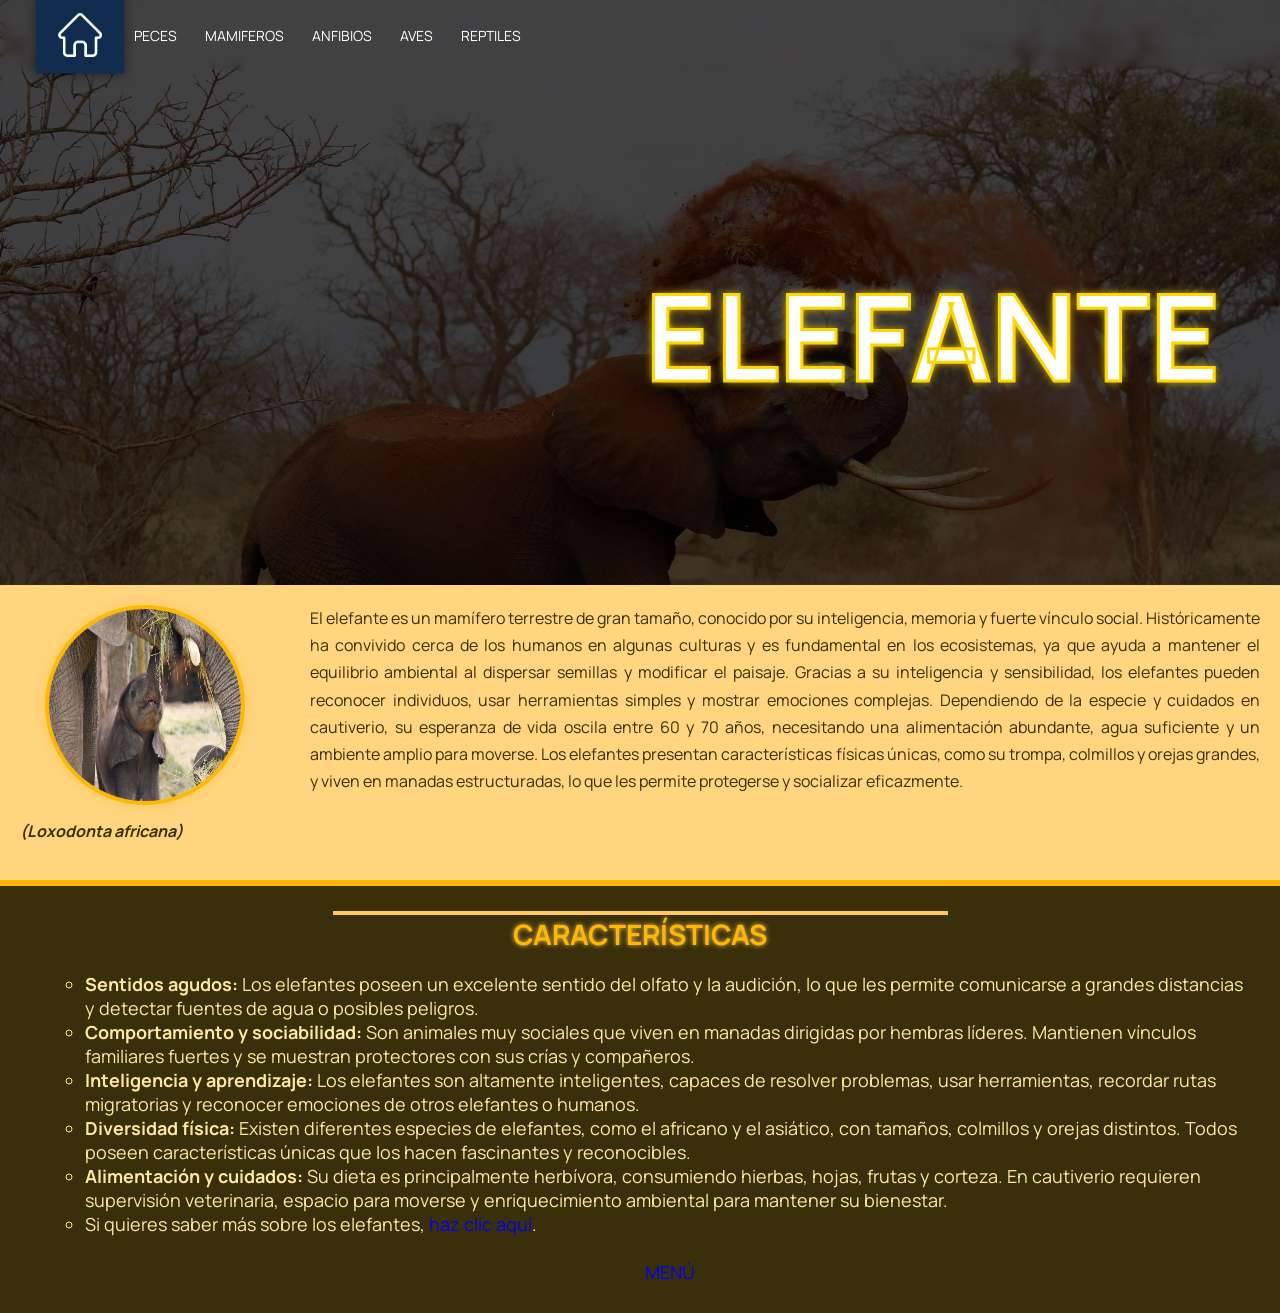
<file: elefante.html>
﻿<!DOCTYPE html>
<html lang="en">
<head>
    <meta charset="UTF-8">
    <meta http-equiv="X-UA-Compatible" content="IE=edge">
    <meta name="viewport" content="width=devide-width,
    initial-scale=1.0">
    <link rel="stylesheet" href="styles.css">
    <title>Zootopia</title>
</head>
<body>
<!-- aca empieza el menu-->
<header class="header-elefante">

    <div class="container__menu">
    <div class="menu">

      <nav>
            <ul>
                <li><a href="index.html" id="selected"></a></li>
                <li><a href="#Peces">Peces</a>
                    <ul>
                        <li><a href="https://www.fishipedia.es/pez/carassius-auratus">Pez Dorado</a></li>
                        <li><a href="https://www.fishipedia.es/pez/cyprinus-rubrofuscus-koi">Carpa koï</a></li>
                        <li><a href="https://cram.org/catalogo-de-especies/peces/elasmobranquios/tiburon-blanco/">Tiburon  blanco</a></li>
                        <li><a href="https://www.fishipedia.es/pez/hypancistrus-zebra">Pleco cebra</a></li>
                        <li><a href="https://www.fishipedia.es/pez/aeoliscus-strigatus">Pez navaja</a></li>
                    </ul>
                </li>
                <li><a href="#Mamiferos">Mamiferos</a>
                    <ul>
                        <li><a href="GUAU.html">Perro</a></li>
                        <li><a href="MIAU.html">Gato</a></li>
                        <li><a href="elefante.html">Elefante</a></li>
                        <li><a href="ballena.html">Ballena</a></li>
                        <li><a href="MURCIELAGO.html">Murcielago</a></li>
                    </ul>
                </li>
            
                <li><a href="#Anfibios">Anfibios</a>
                    <ul>
                        <li><a href="anfibios.html">Anfibios</a></li>
                    </ul>
                    
                </li>
                <li><a href="#Aves">Aves</a>
                    <ul>
                        <li><a href="https://www-allaboutbirds-org.translate.goog/guide/Blue_Jay/overview?_x_tr_sl=en&_x_tr_tl=es&_x_tr_hl=es&_x_tr_pto=tc">Chara Azul</a></li>
                        <li><a href="https://www.faunia.es/planea-tu-visita/animales/tucan-toco">Túcan toco</a></li>
                        <li><a href="https://www.audubon.org/es/guia-de-aves/ave/cardenal-rojo">cardenal rojo</a></li>
                        <li><a href="https://www.audubon.org/es/guia-de-aves/ave/chinito">Chinito</a></li>
                        <li><a href="https://www.audubon.org/es/guia-de-aves/ave/chara-copetona">Chara Copetona</a></li>
                    </ul>
                </li>
                <li><a href="#Reptiles">Reptiles</a>
                     <ul>
                        <li><a href="serpiete.html">Serpiente</a></li>
                        <li><a href="lagartos.html">Lagarto</a></li>
                        <li><a href="tortuga.html">tortuga</a></li>
                        <li><a href="COCODRILO.html">cocodrilo</a></li>
                        <li><a href="camaleon.html">camaleon</a></li>
                    </ul>
                </li>
            </ul>
        </nav>
    </div>

 </div>

<!-- esto es la palabra en grande de perro-->
 <div class="header-content">
     <h1>ELEFANTE</h1>
    
    </div>

</div>

</header>
<!--aca termina el menu-->


<!-- esto es la imagen y el texto de cual es su habitad-->
<div class="texto1">
    <div class="imagen-con-texto">
        <img src="images/elefante2.jpg" alt="">
<p class="subtitulo"><b>(Loxodonta africana)</b></p>
</div>
<p>El elefante es un mamífero terrestre de gran tamaño, conocido por su inteligencia, memoria y fuerte vínculo social.  
Históricamente ha convivido cerca de los humanos en algunas culturas y es fundamental en los ecosistemas, ya que ayuda a mantener el equilibrio ambiental al dispersar semillas y modificar el paisaje.  
Gracias a su inteligencia y sensibilidad, los elefantes pueden reconocer individuos, usar herramientas simples y mostrar emociones complejas.  
Dependiendo de la especie y cuidados en cautiverio, su esperanza de vida oscila entre 60 y 70 años, necesitando una alimentación abundante, agua suficiente y un ambiente amplio para moverse.  
Los elefantes presentan características físicas únicas, como su trompa, colmillos y orejas grandes, y viven en manadas estructuradas, lo que les permite protegerse y socializar eficazmente.</p>
</div>

<!-- caracteristicas -->
<div class="texto2">
    <hr>
    <p class="c">Características</p>
    <ul type="circle" class="c1">

<ul>
<li><b>Sentidos agudos:</b> Los elefantes poseen un excelente sentido del olfato y la audición, lo que les permite comunicarse a grandes distancias y detectar fuentes de agua o posibles peligros.</li>

<li><b>Comportamiento y sociabilidad:</b> Son animales muy sociales que viven en manadas dirigidas por hembras líderes. Mantienen vínculos familiares fuertes y se muestran protectores con sus crías y compañeros.</li>

<li><b>Inteligencia y aprendizaje:</b> Los elefantes son altamente inteligentes, capaces de resolver problemas, usar herramientas, recordar rutas migratorias y reconocer emociones de otros elefantes o humanos.</li>

<li><b>Diversidad física:</b> Existen diferentes especies de elefantes, como el africano y el asiático, con tamaños, colmillos y orejas distintos. Todos poseen características únicas que los hacen fascinantes y reconocibles.</li>

<li><b>Alimentación y cuidados:</b> Su dieta es principalmente herbívora, consumiendo hierbas, hojas, frutas y corteza. En cautiverio requieren supervisión veterinaria, espacio para moverse y enriquecimiento ambiental para mantener su bienestar.</li>

<li>
Si quieres saber más sobre los elefantes,  
<a href="https://humanidades.com/elefante/">haz clic aquí</a>.
</li>

</ul>
<br>

<center><a href="index.html">MENÚ</a></center>

</div>
</file>
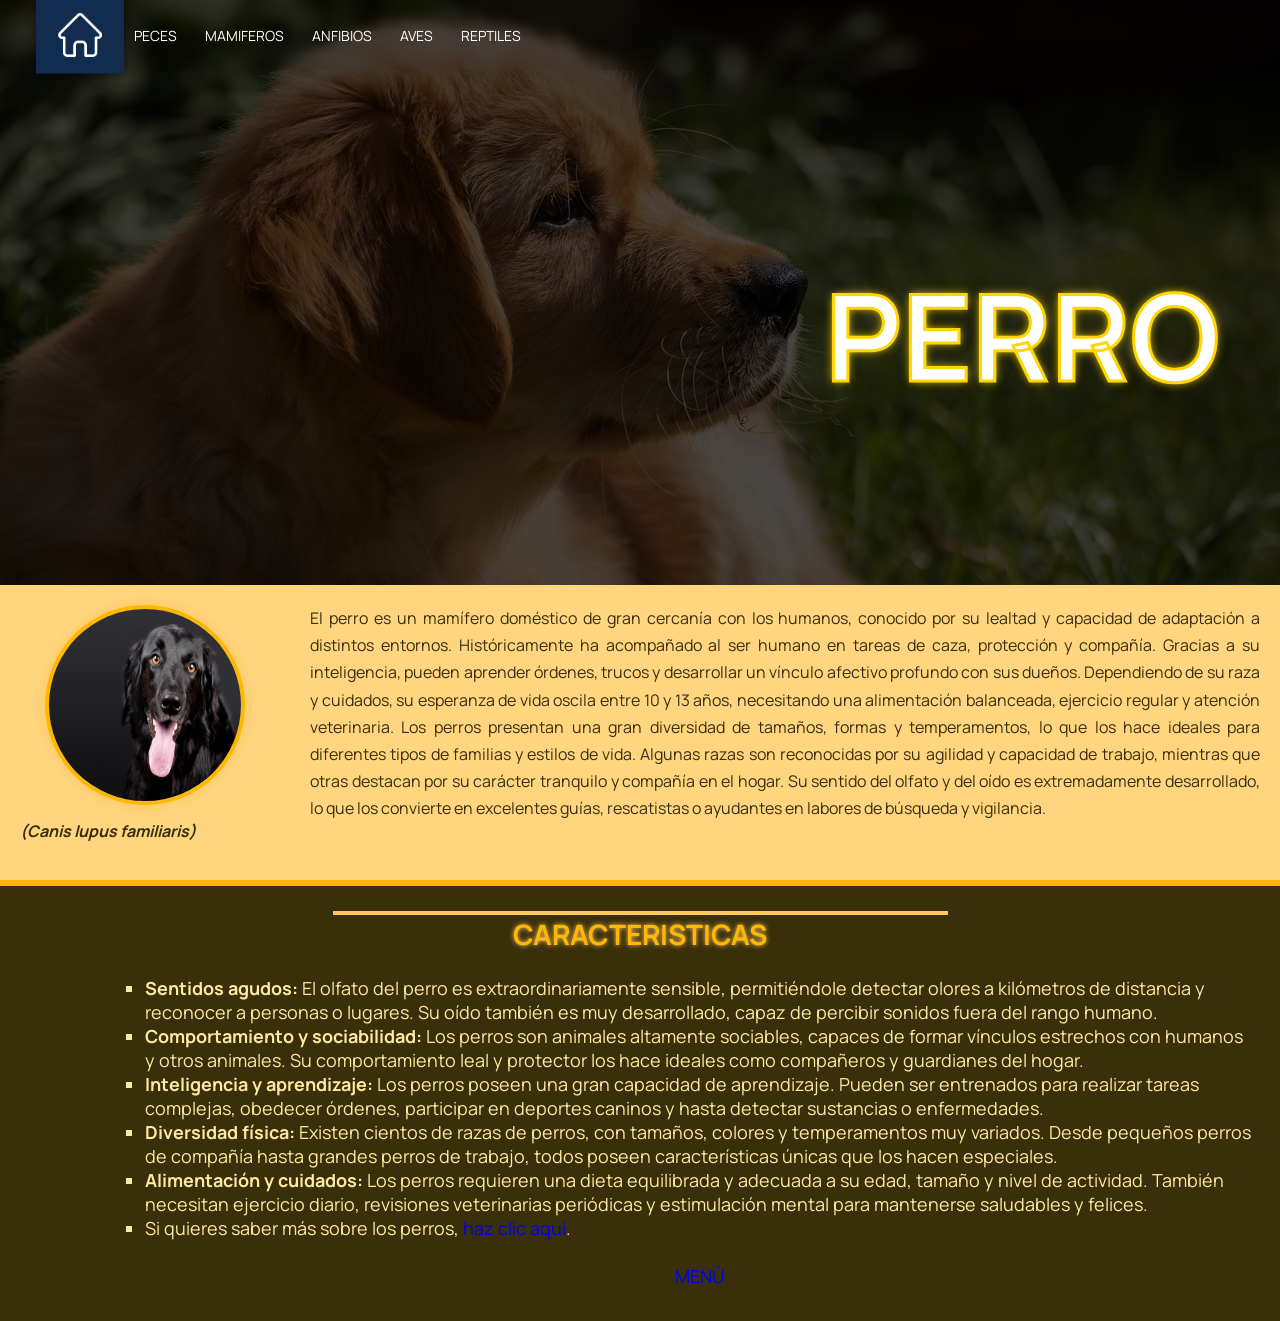
<file: GUAU.html>
﻿<!DOCTYPE html>
<html lang="en">
<head>
    <meta charset="UTF-8">
    <meta http-equiv="X-UA-Compatible" content="IE=edge">
    <meta name="viewport" content="width=devide-width,
    initial-scale=1.0">
    <link rel="stylesheet" href="styles.css">
    <title>Zootopia</title>
</head>
<body>
<!-- aca empieza el menu-->
<header class="header-perro">

    <div class="container__menu">
    <div class="menu">

     <nav>
            <ul>
                <li><a href="index.html" id="selected"></a></li>
                <li><a href="#Peces">Peces</a>
                    <ul>
                        <li><a href="https://www.fishipedia.es/pez/carassius-auratus">Pez Dorado</a></li>
                        <li><a href="https://www.fishipedia.es/pez/cyprinus-rubrofuscus-koi">Carpa koï</a></li>
                        <li><a href="https://cram.org/catalogo-de-especies/peces/elasmobranquios/tiburon-blanco/">Tiburon  blanco</a></li>
                        <li><a href="https://www.fishipedia.es/pez/hypancistrus-zebra">Pleco cebra</a></li>
                        <li><a href="https://www.fishipedia.es/pez/aeoliscus-strigatus">Pez navaja</a></li>
                    </ul>
                </li>
                <li><a href="#Mamiferos">Mamiferos</a>
                    <ul>
                        <li><a href="GUAU.html">Perro</a></li>
                        <li><a href="MIAU.html">Gato</a></li>
                        <li><a href="elefante.html">Elefante</a></li>
                        <li><a href="ballena.html">Ballena</a></li>
                        <li><a href="MURCIELAGO.html">Murcielago</a></li>
                    </ul>
                </li>
            
                <li><a href="#Anfibios">Anfibios</a>
                    <ul>
                        <li><a href="anfibios.html">Anfibios</a></li>
                    </ul>
                    
                </li>
                <li><a href="#Aves">Aves</a>
                    <ul>
                        <li><a href="https://www-allaboutbirds-org.translate.goog/guide/Blue_Jay/overview?_x_tr_sl=en&_x_tr_tl=es&_x_tr_hl=es&_x_tr_pto=tc">Chara Azul</a></li>
                        <li><a href="https://www.faunia.es/planea-tu-visita/animales/tucan-toco">Túcan toco</a></li>
                        <li><a href="https://www.audubon.org/es/guia-de-aves/ave/cardenal-rojo">cardenal rojo</a></li>
                        <li><a href="https://www.audubon.org/es/guia-de-aves/ave/chinito">Chinito</a></li>
                        <li><a href="https://www.audubon.org/es/guia-de-aves/ave/chara-copetona">Chara Copetona</a></li>
                    </ul>
                </li>
                <li><a href="#Reptiles">Reptiles</a>
                     <ul>
                        <li><a href="serpiete.html">Serpiente</a></li>
                        <li><a href="lagartos.html">Lagarto</a></li>
                        <li><a href="tortuga.html">tortuga</a></li>
                        <li><a href="COCODRILO.html">cocodrilo</a></li>
                        <li><a href="camaleon.html">camaleon</a></li>
                    </ul>
                </li>
            </ul>
        </nav>
    </div>

 </div>

<!-- esto es la palabra en grande de perro-->
 <div class="header-content">
     <h1>Perro</h1>
    
    </div>

</div>

</header>
<!--aca termina el menu-->


<!-- esto es la imagen y el texto de cual es su habitad-->
<div class="texto1">
    <div class="imagen-con-texto">
        <img src="images/perro2.jpg" alt="">
        <p class="subtitulo"><b> (Canis lupus familiaris)</b></p>
    </div>
    <p>El perro es un mamífero doméstico de gran cercanía con los humanos, conocido por su lealtad y capacidad de adaptación a distintos entornos.  
Históricamente ha acompañado al ser humano en tareas de caza, protección y compañía.  
Gracias a su inteligencia, pueden aprender órdenes, trucos y desarrollar un vínculo afectivo profundo con sus dueños.  
Dependiendo de su raza y cuidados, su esperanza de vida oscila entre 10 y 13 años, necesitando una alimentación balanceada, ejercicio regular y atención veterinaria.
Los perros presentan una gran diversidad de tamaños, formas y temperamentos, lo que los hace ideales para diferentes tipos de familias y estilos de vida. Algunas razas son reconocidas por su agilidad y capacidad de trabajo, mientras que otras destacan por su carácter tranquilo y compañía en el hogar. Su sentido del olfato y del oído es extremadamente desarrollado, lo que los convierte en excelentes guías, rescatistas o ayudantes en labores de búsqueda y vigilancia.</p>
</div>

<!-- caracteristicas -->
<div class="texto2">
    <hr>
    <p class="c">Caracteristicas</p>
     <ul type="circle" class="c1">
     <ul type="circle" class="c1">


<ul>
<li><b>Sentidos agudos:</b> El olfato del perro es extraordinariamente sensible, permitiéndole detectar olores a kilómetros de distancia y reconocer a personas o lugares. Su oído también es muy desarrollado, capaz de percibir sonidos fuera del rango humano.</li>

<li><b>Comportamiento y sociabilidad:</b> Los perros son animales altamente sociables, capaces de formar vínculos estrechos con humanos y otros animales. Su comportamiento leal y protector los hace ideales como compañeros y guardianes del hogar.</li>

<li><b>Inteligencia y aprendizaje:</b> Los perros poseen una gran capacidad de aprendizaje. Pueden ser entrenados para realizar tareas complejas, obedecer órdenes, participar en deportes caninos y hasta detectar sustancias o enfermedades.</li>

<li><b>Diversidad física:</b> Existen cientos de razas de perros, con tamaños, colores y temperamentos muy variados. Desde pequeños perros de compañía hasta grandes perros de trabajo, todos poseen características únicas que los hacen especiales.</li>

<li><b>Alimentación y cuidados:</b> Los perros requieren una dieta equilibrada y adecuada a su edad, tamaño y nivel de actividad. También necesitan ejercicio diario, revisiones veterinarias periódicas y estimulación mental para mantenerse saludables y felices.</li>

<li>
Si quieres saber más sobre los perros,
<a href="https://humanidades.com/perro/">haz clic aquí</a>.
</li>

</ul>
<br>

<center><a href="index.html">MENÚ</a></center>

</body>
</html>
</div>
</file>
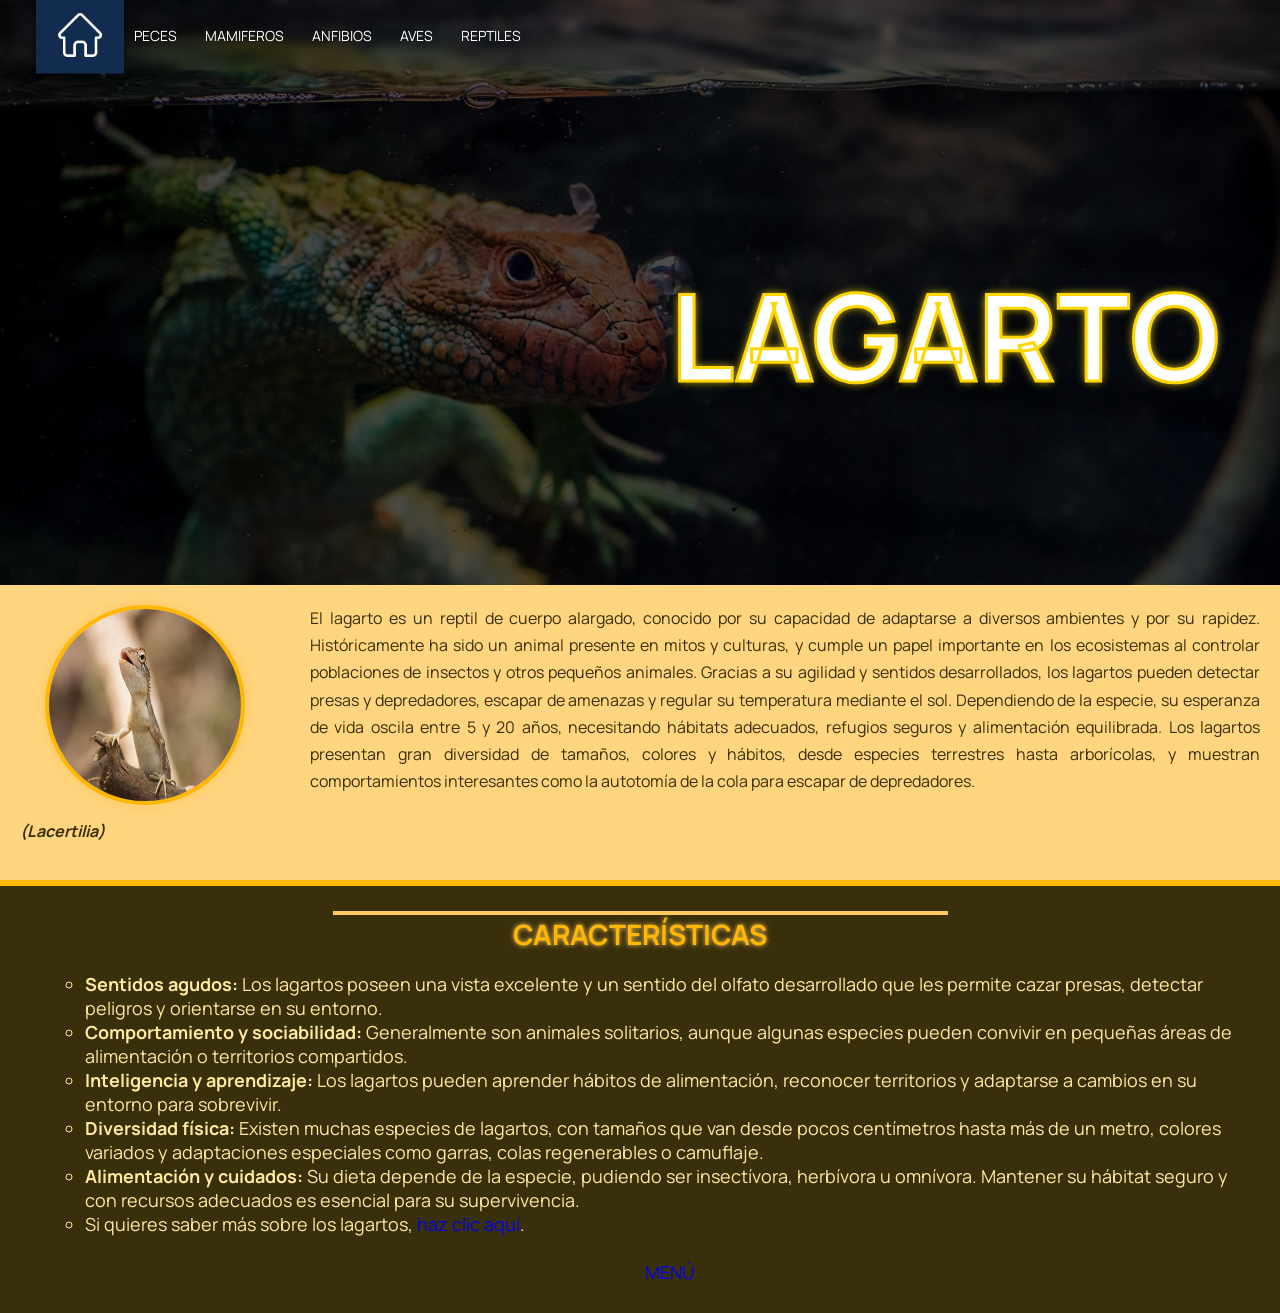
<file: lagartos.html>
﻿<!DOCTYPE html>
<html lang="en">
<head>
    <meta charset="UTF-8">
    <meta http-equiv="X-UA-Compatible" content="IE=edge">
    <meta name="viewport" content="width=devide-width,
    initial-scale=1.0">
    <link rel="stylesheet" href="styles.css">
    <title>Zootopia</title>
</head>
<body>
<!-- aca empieza el menu-->
<header class="header-lagarto">

    <div class="container__menu">
    <div class="menu">

      <nav>
            <ul>
                <li><a href="index.html" id="selected"></a></li>
                <li><a href="#Peces">Peces</a>
                    <ul>
                        <li><a href="https://www.fishipedia.es/pez/carassius-auratus">Pez Dorado</a></li>
                        <li><a href="https://www.fishipedia.es/pez/cyprinus-rubrofuscus-koi">Carpa koï</a></li>
                        <li><a href="https://cram.org/catalogo-de-especies/peces/elasmobranquios/tiburon-blanco/">Tiburon  blanco</a></li>
                        <li><a href="https://www.fishipedia.es/pez/hypancistrus-zebra">Pleco cebra</a></li>
                        <li><a href="https://www.fishipedia.es/pez/aeoliscus-strigatus">Pez navaja</a></li>
                    </ul>
                </li>
                <li><a href="#Mamiferos">Mamiferos</a>
                    <ul>
                        <li><a href="GUAU.html">Perro</a></li>
                        <li><a href="MIAU.html">Gato</a></li>
                        <li><a href="elefante.html">Elefante</a></li>
                        <li><a href="ballena.html">Ballena</a></li>
                        <li><a href="MURCIELAGO.html">Murcielago</a></li>
                    </ul>
                </li>
            
                <li><a href="#Anfibios">Anfibios</a>
                    <ul>
                        <li><a href="anfibios.html">Anfibios</a></li>
                    </ul>
                    
                </li>
                <li><a href="#Aves">Aves</a>
                    <ul>
                        <li><a href="https://www-allaboutbirds-org.translate.goog/guide/Blue_Jay/overview?_x_tr_sl=en&_x_tr_tl=es&_x_tr_hl=es&_x_tr_pto=tc">Chara Azul</a></li>
                        <li><a href="https://www.faunia.es/planea-tu-visita/animales/tucan-toco">Túcan toco</a></li>
                        <li><a href="https://www.audubon.org/es/guia-de-aves/ave/cardenal-rojo">cardenal rojo</a></li>
                        <li><a href="https://www.audubon.org/es/guia-de-aves/ave/chinito">Chinito</a></li>
                        <li><a href="https://www.audubon.org/es/guia-de-aves/ave/chara-copetona">Chara Copetona</a></li>
                    </ul>
                </li>
                <li><a href="#Reptiles">Reptiles</a>
                     <ul>
                        <li><a href="serpiete.html">Serpiente</a></li>
                        <li><a href="lagartos.html">Lagarto</a></li>
                        <li><a href="tortuga.html">tortuga</a></li>
                        <li><a href="COCODRILO.html">cocodrilo</a></li>
                        <li><a href="camaleon.html">camaleon</a></li>
                    </ul>
                </li>
            </ul>
        </nav>
    </div>

 </div>

<!-- esto es la palabra en grande de perro-->
 <div class="header-content">
     <h1>LAGARTO</h1>
    
    </div>

</div>

</header>
<!--aca termina el menu-->


<!-- esto es la imagen y el texto de cual es su habitad-->
<div class="texto1">
    <div class="imagen-con-texto">
        <img src="images/lagarto2.jpg" alt="">
<p class="subtitulo"><b>(Lacertilia)</b></p>
</div>
<p>El lagarto es un reptil de cuerpo alargado, conocido por su capacidad de adaptarse a diversos ambientes y por su rapidez.  
Históricamente ha sido un animal presente en mitos y culturas, y cumple un papel importante en los ecosistemas al controlar poblaciones de insectos y otros pequeños animales.  
Gracias a su agilidad y sentidos desarrollados, los lagartos pueden detectar presas y depredadores, escapar de amenazas y regular su temperatura mediante el sol.  
Dependiendo de la especie, su esperanza de vida oscila entre 5 y 20 años, necesitando hábitats adecuados, refugios seguros y alimentación equilibrada.  
Los lagartos presentan gran diversidad de tamaños, colores y hábitos, desde especies terrestres hasta arborícolas, y muestran comportamientos interesantes como la autotomía de la cola para escapar de depredadores.</p>
</div>

<!-- caracteristicas -->
<div class="texto2">
    <hr>
    <p class="c">Características</p>
    <ul type="circle" class="c1">

<ul>
<li><b>Sentidos agudos:</b> Los lagartos poseen una vista excelente y un sentido del olfato desarrollado que les permite cazar presas, detectar peligros y orientarse en su entorno.</li>

<li><b>Comportamiento y sociabilidad:</b> Generalmente son animales solitarios, aunque algunas especies pueden convivir en pequeñas áreas de alimentación o territorios compartidos.</li>

<li><b>Inteligencia y aprendizaje:</b> Los lagartos pueden aprender hábitos de alimentación, reconocer territorios y adaptarse a cambios en su entorno para sobrevivir.</li>

<li><b>Diversidad física:</b> Existen muchas especies de lagartos, con tamaños que van desde pocos centímetros hasta más de un metro, colores variados y adaptaciones especiales como garras, colas regenerables o camuflaje.</li>

<li><b>Alimentación y cuidados:</b> Su dieta depende de la especie, pudiendo ser insectívora, herbívora u omnívora. Mantener su hábitat seguro y con recursos adecuados es esencial para su supervivencia.</li>

<li>
Si quieres saber más sobre los lagartos,  
<a href="https://definicion.de/lagarto/#google_vignette">haz clic aquí</a>.
</li>

</ul>
<br>

<center><a href="index.html">MENÚ</a></center>

</div>
</file>
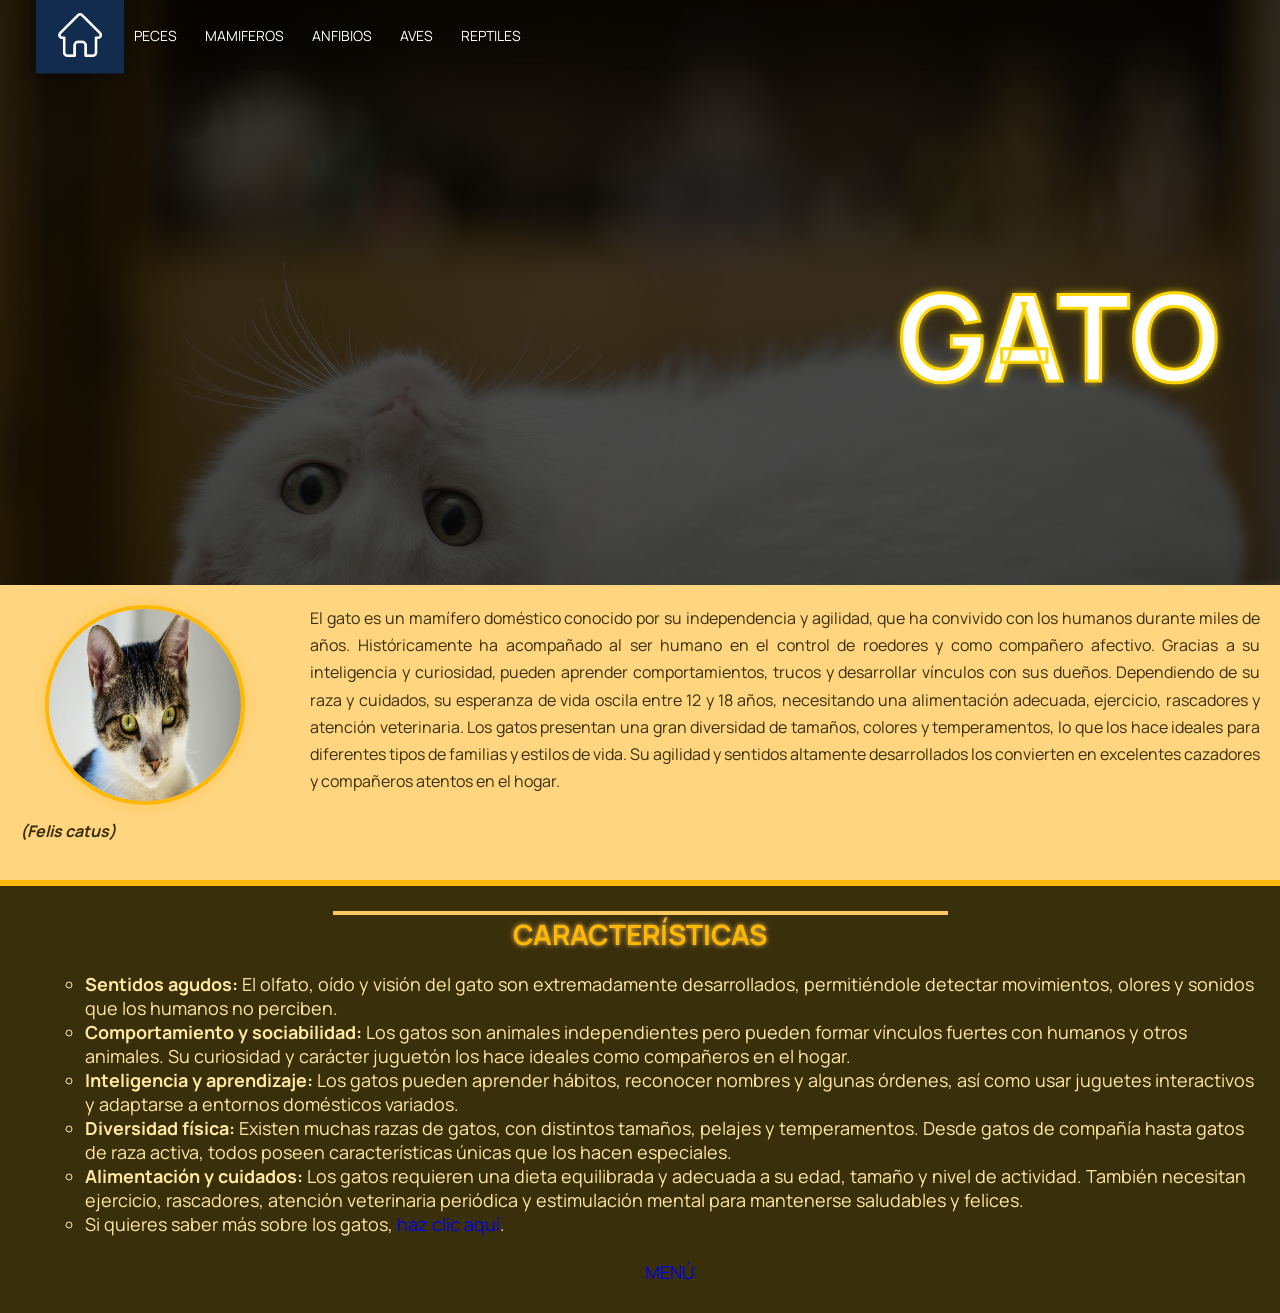
<file: MIAU.HTML>
﻿<!DOCTYPE html>
<html lang="en">
<head>
    <meta charset="UTF-8">
    <meta http-equiv="X-UA-Compatible" content="IE=edge">
    <meta name="viewport" content="width=devide-width,
    initial-scale=1.0">
    <link rel="stylesheet" href="styles.css">
    <title>Zootopia</title>
</head>
<body>
<!-- aca empieza el menu-->
<header class="header-gato">

    <div class="container__menu">
    <div class="menu">

     <nav>
            <ul>
                <li><a href="index.html" id="selected"></a></li>
                <li><a href="#">Peces</a>
                    <ul>
                        <li><a href="https://www.worldwildlife.org/descubre-wwf/historias/ajolote">Ajolote</a></li>
                        <li><a href="https://www.fishipedia.es/pez/cyprinus-rubrofuscus-koi">Carpa koï</a></li>
                        <li><a href="https://cram.org/catalogo-de-especies/peces/elasmobranquios/tiburon-blanco/">Tiburon  blanco</a></li>
                        <li><a href="https://www.fishipedia.es/pez/hypancistrus-zebra">Pleco cebra</a></li>
                        <li><a href="https://www.fishipedia.es/pez/aeoliscus-strigatus">Pez navaja</a></li>
                    </ul>
                </li>
                <li><a href="#">Mamiferos</a>
                    <ul>
                        <li><a href="GUAU.html">Perro</a></li>
                        <li><a href="MIAU.html">Gato</a></li>
                        <li><a href="elefante.html">Elefante</a></li>
                        <li><a href="ballena.html">Ballena</a></li>
                        <li><a href="MURCIELAGO.html">Murcielago</a></li>
                    </ul>
                </li>
            
                <li><a href="#">Anfibios</a>
                    <ul>
                        <li><a href="#">e</a></li>
                    </ul>
                    
                </li>
                <li><a href="#">Aves</a>
                    <ul>
                        <li><a href="https://www-allaboutbirds-org.translate.goog/guide/Blue_Jay/overview?_x_tr_sl=en&_x_tr_tl=es&_x_tr_hl=es&_x_tr_pto=tc">Chara Azul</a></li>
                        <li><a href="https://www.faunia.es/planea-tu-visita/animales/tucan-toco">Túcan toco</a></li>
                        <li><a href="https://www.audubon.org/es/guia-de-aves/ave/cardenal-rojo">cardenal rojo</a></li>
                        <li><a href="https://www.audubon.org/es/guia-de-aves/ave/chinito">Chinito</a></li>
                        <li><a href="https://www.audubon.org/es/guia-de-aves/ave/chara-copetona">Chara Copetona</a></li>
                    </ul>
                </li>
                <li><a href="#">Reptiles</a>
                     <ul>
                        <li><a href="serpiete.html">Serpiente</a></li>
                        <li><a href="lagartos.html">Lagarto</a></li>
                        <li><a href="tortuga.html">tortuga</a></li>
                        <li><a href="COCODRILO.html">cocodrilo</a></li>
                        <li><a href="camaleon.html">camaleon</a></li>
                    </ul>
                </li>
            </ul>
        </nav>
    </div>

 </div>

<!-- esto es la palabra en grande de perro-->
 <div class="header-content">
     <h1>GATO</h1>
    
    </div>

</div>

</header>
<!--aca termina el menu-->


<!-- esto es la imagen y el texto de cual es su habitad-->
<div class="texto1">
    <div class="imagen-con-texto">
        <img src="images/gata2.jpg" alt="">
      <p class="subtitulo"><b>(Felis catus)</b></p>
</div>
<p>El gato es un mamífero doméstico conocido por su independencia y agilidad, que ha convivido con los humanos durante miles de años.  
Históricamente ha acompañado al ser humano en el control de roedores y como compañero afectivo.  
Gracias a su inteligencia y curiosidad, pueden aprender comportamientos, trucos y desarrollar vínculos con sus dueños.  
Dependiendo de su raza y cuidados, su esperanza de vida oscila entre 12 y 18 años, necesitando una alimentación adecuada, ejercicio, rascadores y atención veterinaria.  
Los gatos presentan una gran diversidad de tamaños, colores y temperamentos, lo que los hace ideales para diferentes tipos de familias y estilos de vida. Su agilidad y sentidos altamente desarrollados los convierten en excelentes cazadores y compañeros atentos en el hogar.</p>
</div>

<!-- caracteristicas -->
<div class="texto2">
    <hr>
    <p class="c">Características</p>
    <ul type="circle" class="c1">

<ul>
<li><b>Sentidos agudos:</b> El olfato, oído y visión del gato son extremadamente desarrollados, permitiéndole detectar movimientos, olores y sonidos que los humanos no perciben.</li>

<li><b>Comportamiento y sociabilidad:</b> Los gatos son animales independientes pero pueden formar vínculos fuertes con humanos y otros animales. Su curiosidad y carácter juguetón los hace ideales como compañeros en el hogar.</li>

<li><b>Inteligencia y aprendizaje:</b> Los gatos pueden aprender hábitos, reconocer nombres y algunas órdenes, así como usar juguetes interactivos y adaptarse a entornos domésticos variados.</li>

<li><b>Diversidad física:</b> Existen muchas razas de gatos, con distintos tamaños, pelajes y temperamentos. Desde gatos de compañía hasta gatos de raza activa, todos poseen características únicas que los hacen especiales.</li>

<li><b>Alimentación y cuidados:</b> Los gatos requieren una dieta equilibrada y adecuada a su edad, tamaño y nivel de actividad. También necesitan ejercicio, rascadores, atención veterinaria periódica y estimulación mental para mantenerse saludables y felices.</li>

<li>
Si quieres saber más sobre los gatos,  
<a href="https://humanidades.com/gato/">haz clic aquí</a>.
</li>

</ul>
<br>

<center><a href="index.html">MENÚ</a></center>

</div>
</file>
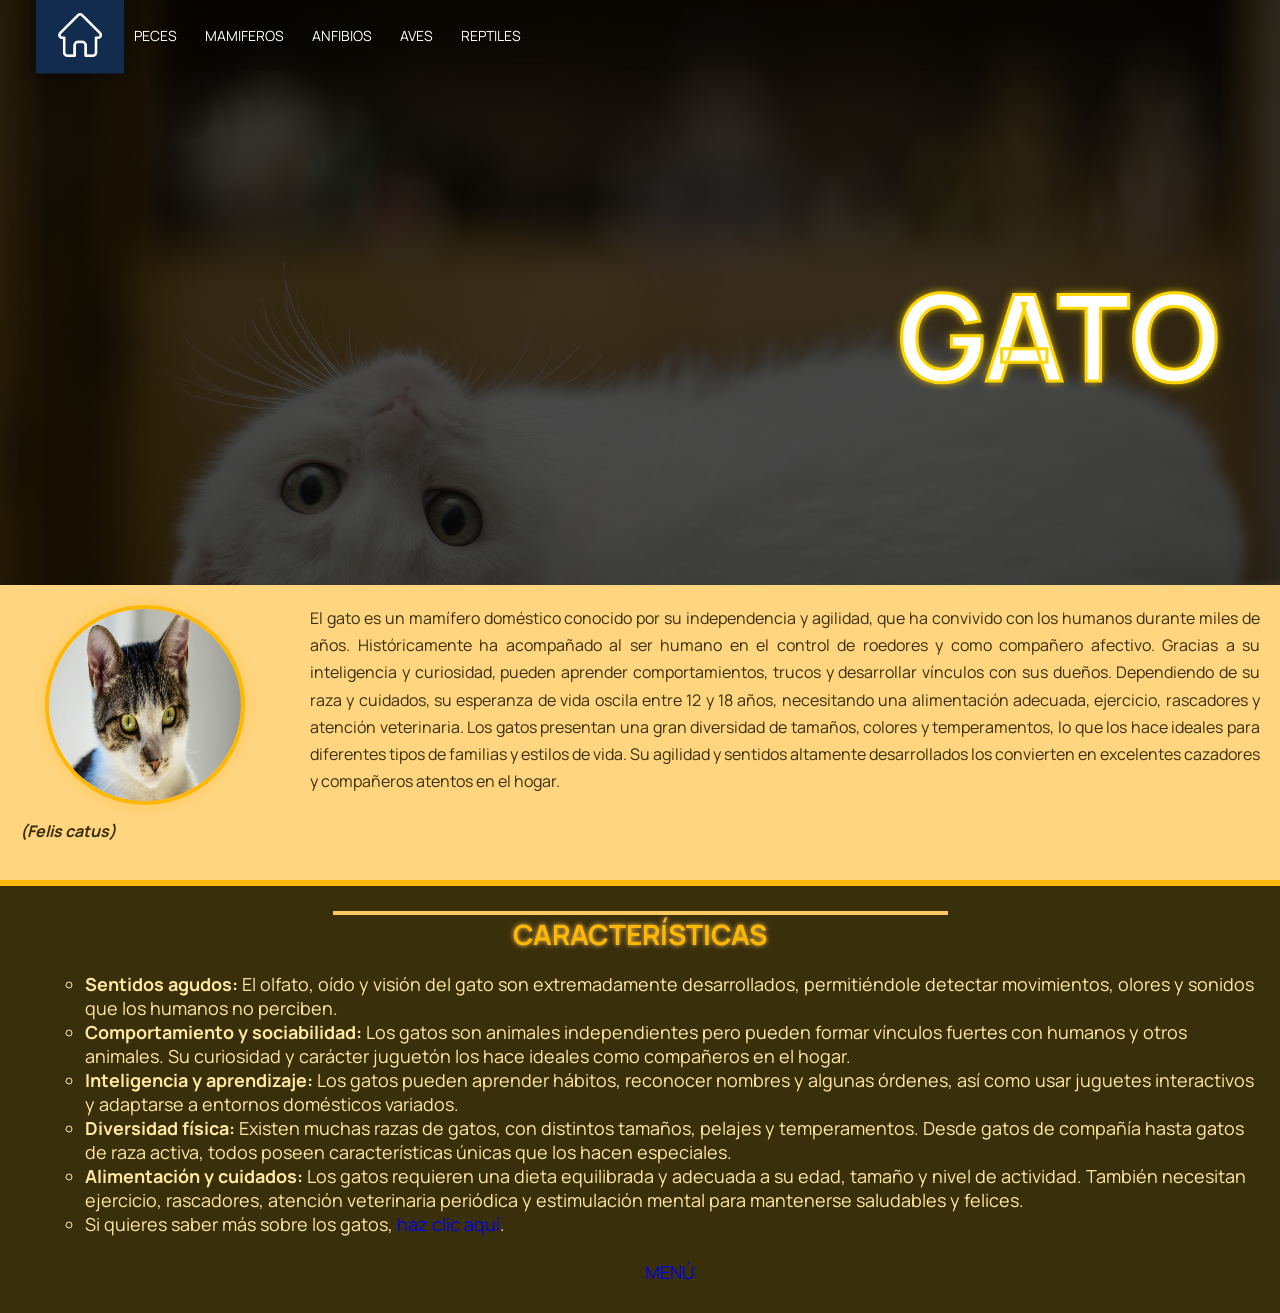
<file: MIAU.html>
﻿<!DOCTYPE html>
<html lang="en">
<head>
    <meta charset="UTF-8">
    <meta http-equiv="X-UA-Compatible" content="IE=edge">
    <meta name="viewport" content="width=devide-width,
    initial-scale=1.0">
    <link rel="stylesheet" href="styles.css">
    <title>Zootopia</title>
</head>
<body>
<!-- aca empieza el menu-->
<header class="header-gato">

    <div class="container__menu">
    <div class="menu">

     <nav>
            <ul>
                <li><a href="index.html" id="selected"></a></li>
                <li><a href="#Peces">Peces</a>
                    <ul>
                        <li><a href="https://www.fishipedia.es/pez/carassius-auratus">Pez Dorado</a></li>
                        <li><a href="https://www.fishipedia.es/pez/cyprinus-rubrofuscus-koi">Carpa koï</a></li>
                        <li><a href="https://cram.org/catalogo-de-especies/peces/elasmobranquios/tiburon-blanco/">Tiburon  blanco</a></li>
                        <li><a href="https://www.fishipedia.es/pez/hypancistrus-zebra">Pleco cebra</a></li>
                        <li><a href="https://www.fishipedia.es/pez/aeoliscus-strigatus">Pez navaja</a></li>
                    </ul>
                </li>
                <li><a href="#Mamiferos">Mamiferos</a>
                    <ul>
                        <li><a href="GUAU.html">Perro</a></li>
                        <li><a href="MIAU.html">Gato</a></li>
                        <li><a href="elefante.html">Elefante</a></li>
                        <li><a href="ballena.html">Ballena</a></li>
                        <li><a href="MURCIELAGO.html">Murcielago</a></li>
                    </ul>
                </li>
            
                <li><a href="#Anfibios">Anfibios</a>
                    <ul>
                        <li><a href="anfibios.html">Anfibios</a></li>
                    </ul>
                    
                </li>
                <li><a href="#Aves">Aves</a>
                    <ul>
                        <li><a href="https://www-allaboutbirds-org.translate.goog/guide/Blue_Jay/overview?_x_tr_sl=en&_x_tr_tl=es&_x_tr_hl=es&_x_tr_pto=tc">Chara Azul</a></li>
                        <li><a href="https://www.faunia.es/planea-tu-visita/animales/tucan-toco">Túcan toco</a></li>
                        <li><a href="https://www.audubon.org/es/guia-de-aves/ave/cardenal-rojo">cardenal rojo</a></li>
                        <li><a href="https://www.audubon.org/es/guia-de-aves/ave/chinito">Chinito</a></li>
                        <li><a href="https://www.audubon.org/es/guia-de-aves/ave/chara-copetona">Chara Copetona</a></li>
                    </ul>
                </li>
                <li><a href="#Reptiles">Reptiles</a>
                     <ul>
                        <li><a href="serpiete.html">Serpiente</a></li>
                        <li><a href="lagartos.html">Lagarto</a></li>
                        <li><a href="tortuga.html">tortuga</a></li>
                        <li><a href="COCODRILO.html">cocodrilo</a></li>
                        <li><a href="camaleon.html">camaleon</a></li>
                    </ul>
                </li>
            </ul>
        </nav>
    </div>

 </div>

<!-- esto es la palabra en grande de perro-->
 <div class="header-content">
     <h1>GATO</h1>
    
    </div>

</div>

</header>
<!--aca termina el menu-->


<!-- esto es la imagen y el texto de cual es su habitad-->
<div class="texto1">
    <div class="imagen-con-texto">
        <img src="images/gata2.jpg" alt="">
      <p class="subtitulo"><b>(Felis catus)</b></p>
</div>
<p>El gato es un mamífero doméstico conocido por su independencia y agilidad, que ha convivido con los humanos durante miles de años.  
Históricamente ha acompañado al ser humano en el control de roedores y como compañero afectivo.  
Gracias a su inteligencia y curiosidad, pueden aprender comportamientos, trucos y desarrollar vínculos con sus dueños.  
Dependiendo de su raza y cuidados, su esperanza de vida oscila entre 12 y 18 años, necesitando una alimentación adecuada, ejercicio, rascadores y atención veterinaria.  
Los gatos presentan una gran diversidad de tamaños, colores y temperamentos, lo que los hace ideales para diferentes tipos de familias y estilos de vida. Su agilidad y sentidos altamente desarrollados los convierten en excelentes cazadores y compañeros atentos en el hogar.</p>
</div>

<!-- caracteristicas -->
<div class="texto2">
    <hr>
    <p class="c">Características</p>
    <ul type="circle" class="c1">

<ul>
<li><b>Sentidos agudos:</b> El olfato, oído y visión del gato son extremadamente desarrollados, permitiéndole detectar movimientos, olores y sonidos que los humanos no perciben.</li>

<li><b>Comportamiento y sociabilidad:</b> Los gatos son animales independientes pero pueden formar vínculos fuertes con humanos y otros animales. Su curiosidad y carácter juguetón los hace ideales como compañeros en el hogar.</li>

<li><b>Inteligencia y aprendizaje:</b> Los gatos pueden aprender hábitos, reconocer nombres y algunas órdenes, así como usar juguetes interactivos y adaptarse a entornos domésticos variados.</li>

<li><b>Diversidad física:</b> Existen muchas razas de gatos, con distintos tamaños, pelajes y temperamentos. Desde gatos de compañía hasta gatos de raza activa, todos poseen características únicas que los hacen especiales.</li>

<li><b>Alimentación y cuidados:</b> Los gatos requieren una dieta equilibrada y adecuada a su edad, tamaño y nivel de actividad. También necesitan ejercicio, rascadores, atención veterinaria periódica y estimulación mental para mantenerse saludables y felices.</li>

<li>
Si quieres saber más sobre los gatos,  
<a href="https://humanidades.com/gato/">haz clic aquí</a>.
</li>

</ul>
<br>

<center><a href="index.html">MENÚ</a></center>

</div>
</file>
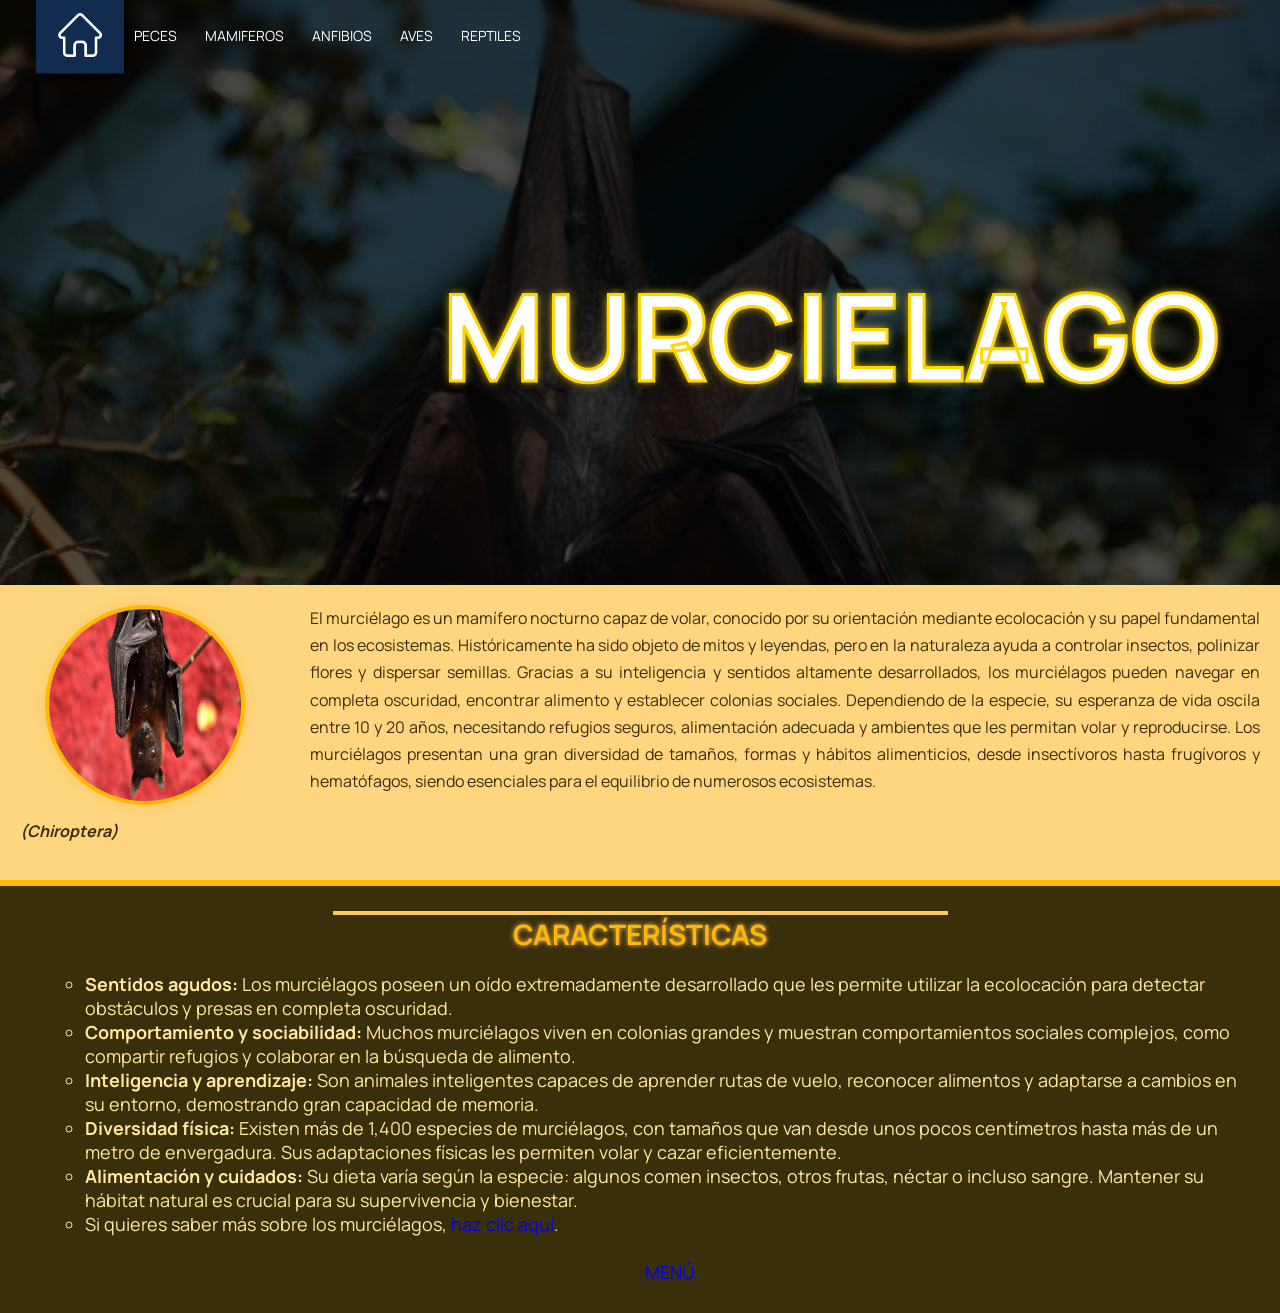
<file: MURCIELAGO.HTML>
﻿<!DOCTYPE html>
<html lang="en">
<head>
    <meta charset="UTF-8">
    <meta http-equiv="X-UA-Compatible" content="IE=edge">
    <meta name="viewport" content="width=devide-width,
    initial-scale=1.0">
    <link rel="stylesheet" href="styles.css">
    <title>Zootopia</title>
</head>
<body>
<!-- aca empieza el menu-->
<header class="header-murcielago">

    <div class="container__menu">
    <div class="menu">

     <nav>
            <ul>
                <li><a href="index.html" id="selected"></a></li>
                <li><a href="#">Peces</a>
                    <ul>
                        <li><a href="https://www.worldwildlife.org/descubre-wwf/historias/ajolote">Ajolote</a></li>
                        <li><a href="https://www.fishipedia.es/pez/cyprinus-rubrofuscus-koi">Carpa koï</a></li>
                        <li><a href="https://cram.org/catalogo-de-especies/peces/elasmobranquios/tiburon-blanco/">Tiburon  blanco</a></li>
                        <li><a href="https://www.fishipedia.es/pez/hypancistrus-zebra">Pleco cebra</a></li>
                        <li><a href="https://www.fishipedia.es/pez/aeoliscus-strigatus">Pez navaja</a></li>
                    </ul>
                </li>
                <li><a href="#">Mamiferos</a>
                    <ul>
                        <li><a href="GUAU.html">Perro</a></li>
                        <li><a href="MIAU.html">Gato</a></li>
                        <li><a href="elefante.html">Elefante</a></li>
                        <li><a href="ballena.html">Ballena</a></li>
                        <li><a href="MURCIELAGO.html">Murcielago</a></li>
                    </ul>
                </li>
            
                <li><a href="#">Anfibios</a>
                    <ul>
                        <li><a href="#">e</a></li>
                    </ul>
                    
                </li>
                <li><a href="#">Aves</a>
                    <ul>
                        <li><a href="https://www-allaboutbirds-org.translate.goog/guide/Blue_Jay/overview?_x_tr_sl=en&_x_tr_tl=es&_x_tr_hl=es&_x_tr_pto=tc">Chara Azul</a></li>
                        <li><a href="https://www.faunia.es/planea-tu-visita/animales/tucan-toco">Túcan toco</a></li>
                        <li><a href="https://www.audubon.org/es/guia-de-aves/ave/cardenal-rojo">cardenal rojo</a></li>
                        <li><a href="https://www.audubon.org/es/guia-de-aves/ave/chinito">Chinito</a></li>
                        <li><a href="https://www.audubon.org/es/guia-de-aves/ave/chara-copetona">Chara Copetona</a></li>
                    </ul>
                </li>
                <li><a href="#">Reptiles</a>
                     <ul>
                        <li><a href="serpiete.html">Serpiente</a></li>
                        <li><a href="lagartos.html">Lagarto</a></li>
                        <li><a href="tortuga.html">tortuga</a></li>
                        <li><a href="COCODRILO.html">cocodrilo</a></li>
                        <li><a href="camaleon.html">camaleon</a></li>
                    </ul>
                </li>
            </ul>
        </nav>
    </div>

 </div>

<!-- esto es la palabra en grande de perro-->
 <div class="header-content">
     <h1>MURCIELAGO</h1>
    
    </div>

</div>

</header>
<!--aca termina el menu-->


<!-- esto es la imagen y el texto de cual es su habitad-->
<div class="texto1">
    <div class="imagen-con-texto">
        <img src="images/murcielago2.jpg" alt="">
        <p class="subtitulo"><b>(Chiroptera)</b></p>
</div>
<p>El murciélago es un mamífero nocturno capaz de volar, conocido por su orientación mediante ecolocación y su papel fundamental en los ecosistemas.  
Históricamente ha sido objeto de mitos y leyendas, pero en la naturaleza ayuda a controlar insectos, polinizar flores y dispersar semillas.  
Gracias a su inteligencia y sentidos altamente desarrollados, los murciélagos pueden navegar en completa oscuridad, encontrar alimento y establecer colonias sociales.  
Dependiendo de la especie, su esperanza de vida oscila entre 10 y 20 años, necesitando refugios seguros, alimentación adecuada y ambientes que les permitan volar y reproducirse.  
Los murciélagos presentan una gran diversidad de tamaños, formas y hábitos alimenticios, desde insectívoros hasta frugívoros y hematófagos, siendo esenciales para el equilibrio de numerosos ecosistemas.</p>
</div>

<!-- caracteristicas -->
<div class="texto2">
    <hr>
    <p class="c">Características</p>
    <ul type="circle" class="c1">

<ul>
<li><b>Sentidos agudos:</b> Los murciélagos poseen un oído extremadamente desarrollado que les permite utilizar la ecolocación para detectar obstáculos y presas en completa oscuridad.</li>

<li><b>Comportamiento y sociabilidad:</b> Muchos murciélagos viven en colonias grandes y muestran comportamientos sociales complejos, como compartir refugios y colaborar en la búsqueda de alimento.</li>

<li><b>Inteligencia y aprendizaje:</b> Son animales inteligentes capaces de aprender rutas de vuelo, reconocer alimentos y adaptarse a cambios en su entorno, demostrando gran capacidad de memoria.</li>

<li><b>Diversidad física:</b> Existen más de 1,400 especies de murciélagos, con tamaños que van desde unos pocos centímetros hasta más de un metro de envergadura. Sus adaptaciones físicas les permiten volar y cazar eficientemente.</li>

<li><b>Alimentación y cuidados:</b> Su dieta varía según la especie: algunos comen insectos, otros frutas, néctar o incluso sangre. Mantener su hábitat natural es crucial para su supervivencia y bienestar.</li>

<li>
Si quieres saber más sobre los murciélagos,  
<a href="https://www.eekwi.org/es/animals/mammals/datos-de-murcielagos">haz clic aquí</a>.
</li>

</ul>
<br>

<center><a href="index.html">MENÚ</a></center>

</div>
</file>
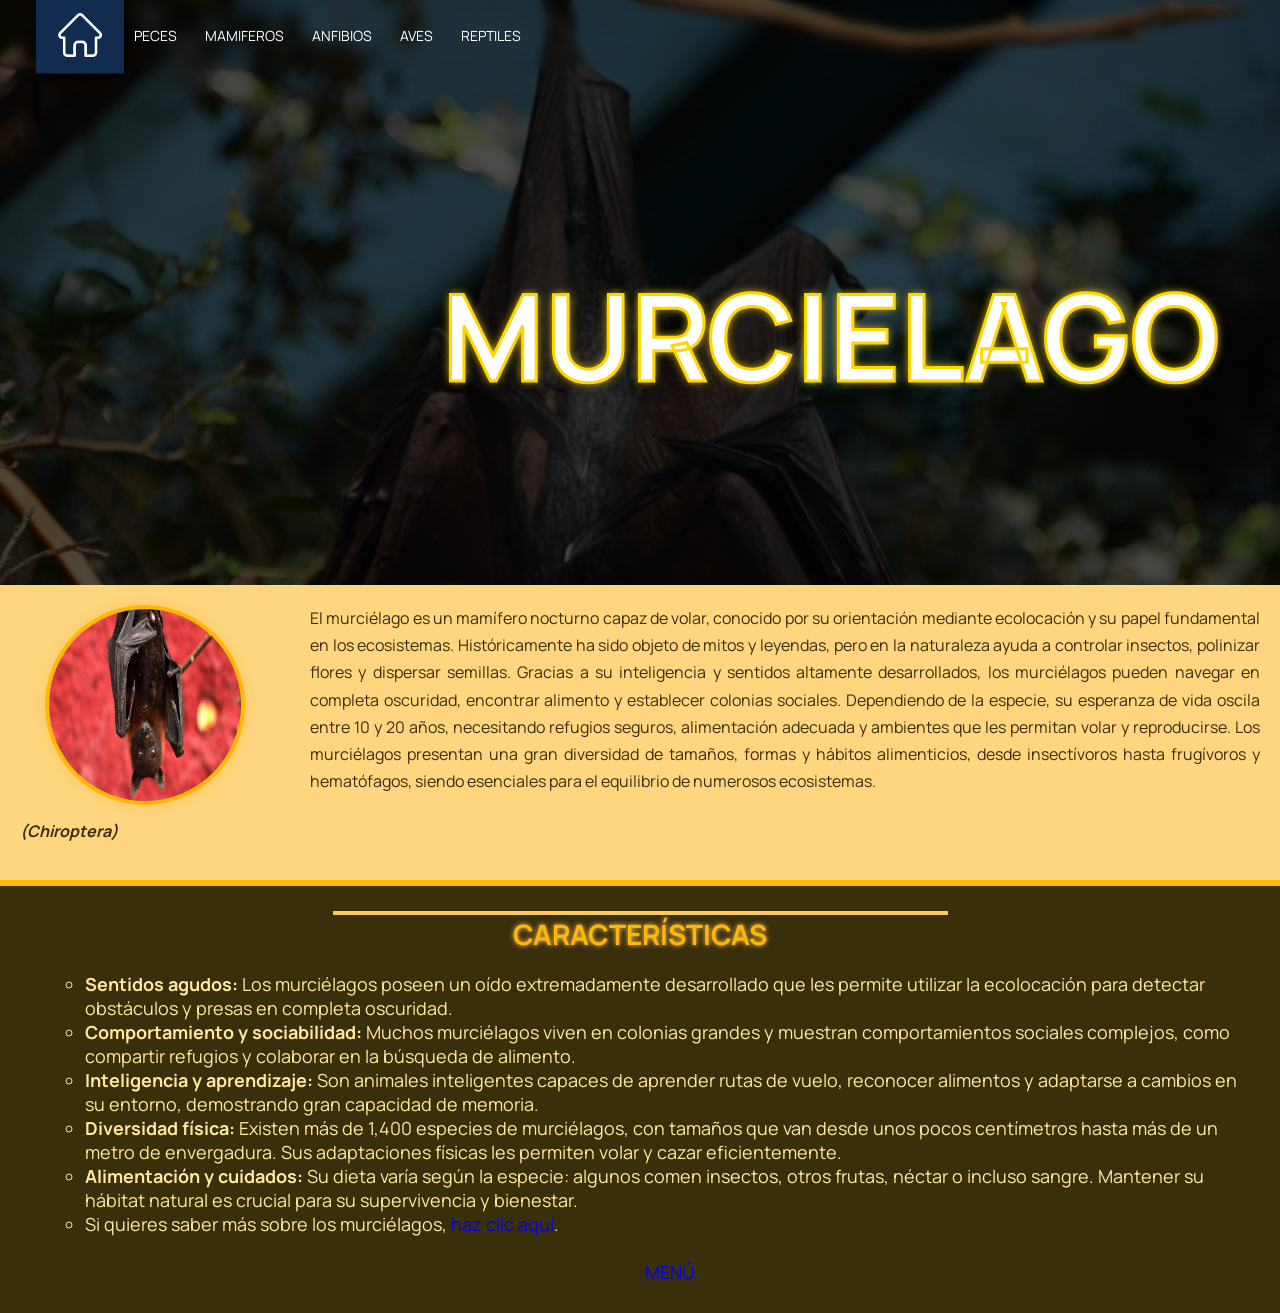
<file: MURCIELAGO.html>
﻿<!DOCTYPE html>
<html lang="en">
<head>
    <meta charset="UTF-8">
    <meta http-equiv="X-UA-Compatible" content="IE=edge">
    <meta name="viewport" content="width=devide-width,
    initial-scale=1.0">
    <link rel="stylesheet" href="styles.css">
    <title>Zootopia</title>
</head>
<body>
<!-- aca empieza el menu-->
<header class="header-murcielago">

    <div class="container__menu">
    <div class="menu">

     <nav>
            <ul>
                <li><a href="index.html" id="selected"></a></li>
                <li><a href="#Peces">Peces</a>
                    <ul>
                        <li><a href="https://www.fishipedia.es/pez/carassius-auratus">Pez Dorado</a></li>
                        <li><a href="https://www.fishipedia.es/pez/cyprinus-rubrofuscus-koi">Carpa koï</a></li>
                        <li><a href="https://cram.org/catalogo-de-especies/peces/elasmobranquios/tiburon-blanco/">Tiburon  blanco</a></li>
                        <li><a href="https://www.fishipedia.es/pez/hypancistrus-zebra">Pleco cebra</a></li>
                        <li><a href="https://www.fishipedia.es/pez/aeoliscus-strigatus">Pez navaja</a></li>
                    </ul>
                </li>
                <li><a href="#Mamiferos">Mamiferos</a>
                    <ul>
                        <li><a href="GUAU.html">Perro</a></li>
                        <li><a href="MIAU.html">Gato</a></li>
                        <li><a href="elefante.html">Elefante</a></li>
                        <li><a href="ballena.html">Ballena</a></li>
                        <li><a href="MURCIELAGO.html">Murcielago</a></li>
                    </ul>
                </li>
            
                <li><a href="#Anfibios">Anfibios</a>
                    <ul>
                        <li><a href="anfibios.html">Anfibios</a></li>
                    </ul>
                    
                </li>
                <li><a href="#Aves">Aves</a>
                    <ul>
                        <li><a href="https://www-allaboutbirds-org.translate.goog/guide/Blue_Jay/overview?_x_tr_sl=en&_x_tr_tl=es&_x_tr_hl=es&_x_tr_pto=tc">Chara Azul</a></li>
                        <li><a href="https://www.faunia.es/planea-tu-visita/animales/tucan-toco">Túcan toco</a></li>
                        <li><a href="https://www.audubon.org/es/guia-de-aves/ave/cardenal-rojo">cardenal rojo</a></li>
                        <li><a href="https://www.audubon.org/es/guia-de-aves/ave/chinito">Chinito</a></li>
                        <li><a href="https://www.audubon.org/es/guia-de-aves/ave/chara-copetona">Chara Copetona</a></li>
                    </ul>
                </li>
                <li><a href="#Reptiles">Reptiles</a>
                     <ul>
                        <li><a href="serpiete.html">Serpiente</a></li>
                        <li><a href="lagartos.html">Lagarto</a></li>
                        <li><a href="tortuga.html">tortuga</a></li>
                        <li><a href="COCODRILO.html">cocodrilo</a></li>
                        <li><a href="camaleon.html">camaleon</a></li>
                    </ul>
                </li>
            </ul>
        </nav>
    </div>

 </div>

<!-- esto es la palabra en grande de perro-->
 <div class="header-content">
     <h1>MURCIELAGO</h1>
    
    </div>

</div>

</header>
<!--aca termina el menu-->


<!-- esto es la imagen y el texto de cual es su habitad-->
<div class="texto1">
    <div class="imagen-con-texto">
        <img src="images/murcielago2.jpg" alt="">
        <p class="subtitulo"><b>(Chiroptera)</b></p>
</div>
<p>El murciélago es un mamífero nocturno capaz de volar, conocido por su orientación mediante ecolocación y su papel fundamental en los ecosistemas.  
Históricamente ha sido objeto de mitos y leyendas, pero en la naturaleza ayuda a controlar insectos, polinizar flores y dispersar semillas.  
Gracias a su inteligencia y sentidos altamente desarrollados, los murciélagos pueden navegar en completa oscuridad, encontrar alimento y establecer colonias sociales.  
Dependiendo de la especie, su esperanza de vida oscila entre 10 y 20 años, necesitando refugios seguros, alimentación adecuada y ambientes que les permitan volar y reproducirse.  
Los murciélagos presentan una gran diversidad de tamaños, formas y hábitos alimenticios, desde insectívoros hasta frugívoros y hematófagos, siendo esenciales para el equilibrio de numerosos ecosistemas.</p>
</div>

<!-- caracteristicas -->
<div class="texto2">
    <hr>
    <p class="c">Características</p>
    <ul type="circle" class="c1">

<ul>
<li><b>Sentidos agudos:</b> Los murciélagos poseen un oído extremadamente desarrollado que les permite utilizar la ecolocación para detectar obstáculos y presas en completa oscuridad.</li>

<li><b>Comportamiento y sociabilidad:</b> Muchos murciélagos viven en colonias grandes y muestran comportamientos sociales complejos, como compartir refugios y colaborar en la búsqueda de alimento.</li>

<li><b>Inteligencia y aprendizaje:</b> Son animales inteligentes capaces de aprender rutas de vuelo, reconocer alimentos y adaptarse a cambios en su entorno, demostrando gran capacidad de memoria.</li>

<li><b>Diversidad física:</b> Existen más de 1,400 especies de murciélagos, con tamaños que van desde unos pocos centímetros hasta más de un metro de envergadura. Sus adaptaciones físicas les permiten volar y cazar eficientemente.</li>

<li><b>Alimentación y cuidados:</b> Su dieta varía según la especie: algunos comen insectos, otros frutas, néctar o incluso sangre. Mantener su hábitat natural es crucial para su supervivencia y bienestar.</li>

<li>
Si quieres saber más sobre los murciélagos,  
<a href="https://www.eekwi.org/es/animals/mammals/datos-de-murcielagos">haz clic aquí</a>.
</li>

</ul>
<br>

<center><a href="index.html">MENÚ</a></center>

</div>
</file>
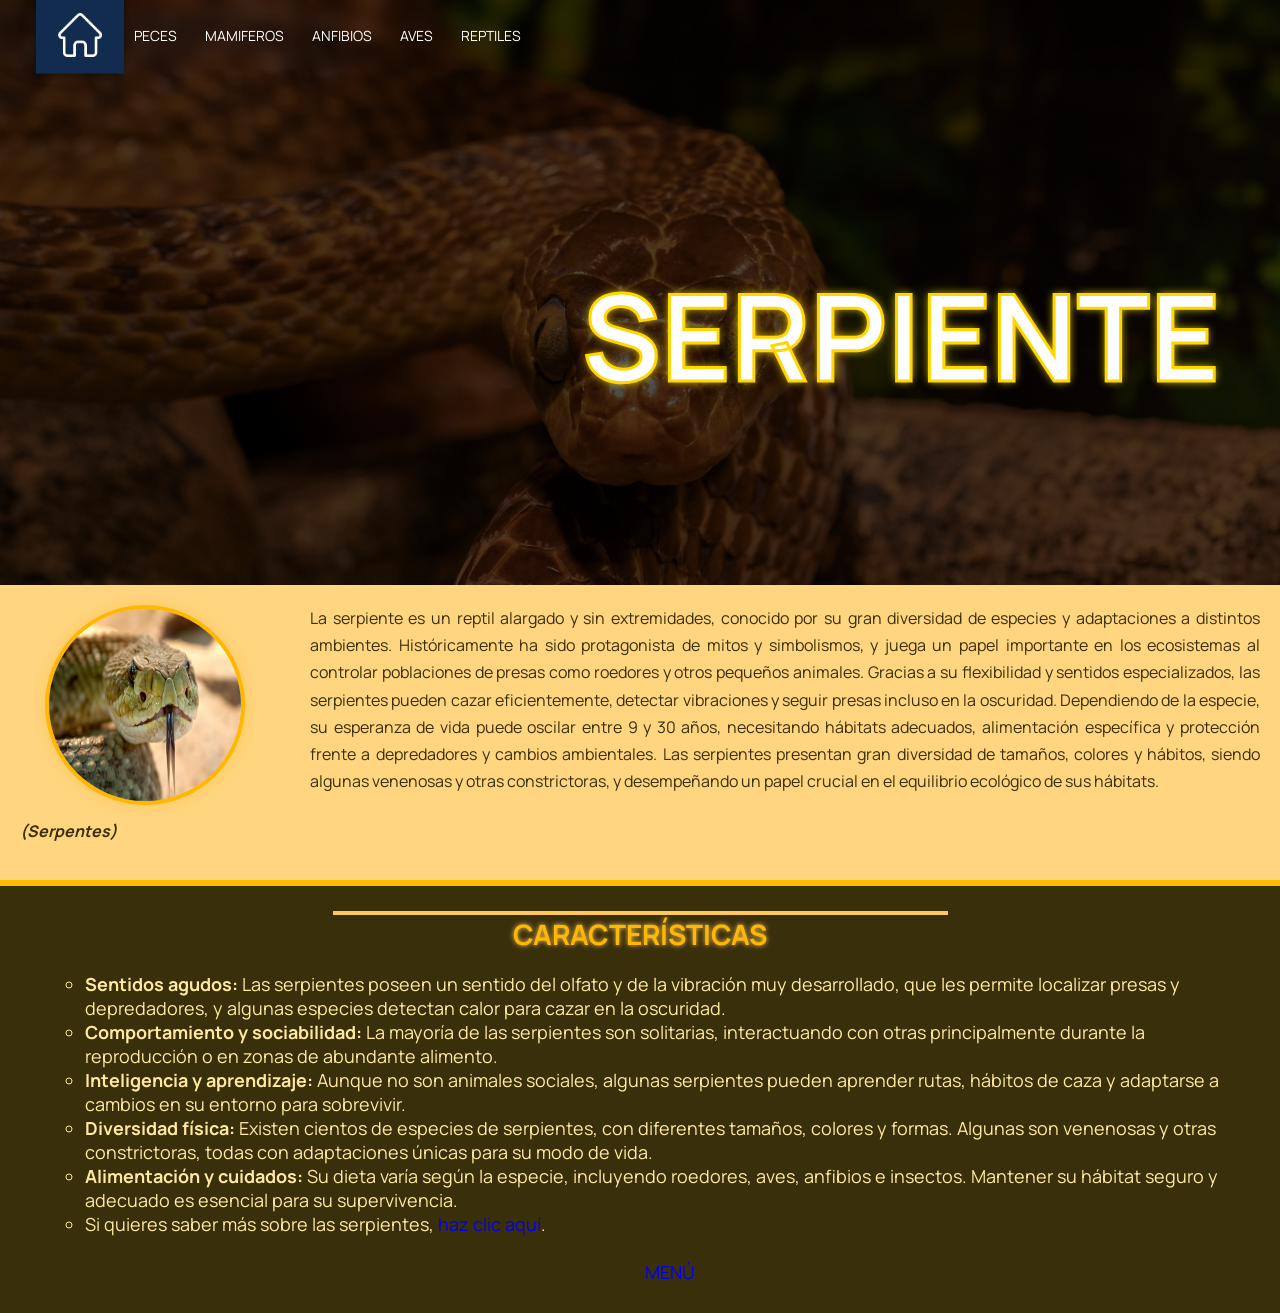
<file: serpiete.html>
﻿<!DOCTYPE html>
<html lang="en">
<head>
    <meta charset="UTF-8">
    <meta http-equiv="X-UA-Compatible" content="IE=edge">
    <meta name="viewport" content="width=devide-width,
    initial-scale=1.0">
    <link rel="stylesheet" href="styles.css">
    <title>Zootopia</title>
</head>
<body>
<!-- aca empieza el menu-->
<header class="header-serpiente">

    <div class="container__menu">
    <div class="menu">

    <nav>
            <ul>
                <li><a href="index.html" id="selected"></a></li>
                <li><a href="#Peces">Peces</a>
                    <ul>
                        <li><a href="https://www.fishipedia.es/pez/carassius-auratus">Pez Dorado</a></li>
                        <li><a href="https://www.fishipedia.es/pez/cyprinus-rubrofuscus-koi">Carpa koï</a></li>
                        <li><a href="https://cram.org/catalogo-de-especies/peces/elasmobranquios/tiburon-blanco/">Tiburon  blanco</a></li>
                        <li><a href="https://www.fishipedia.es/pez/hypancistrus-zebra">Pleco cebra</a></li>
                        <li><a href="https://www.fishipedia.es/pez/aeoliscus-strigatus">Pez navaja</a></li>
                    </ul>
                </li>
                <li><a href="#Mamiferos">Mamiferos</a>
                    <ul>
                        <li><a href="GUAU.html">Perro</a></li>
                        <li><a href="MIAU.html">Gato</a></li>
                        <li><a href="elefante.html">Elefante</a></li>
                        <li><a href="ballena.html">Ballena</a></li>
                        <li><a href="MURCIELAGO.html">Murcielago</a></li>
                    </ul>
                </li>
            
                <li><a href="#Anfibios">Anfibios</a>
                    <ul>
                        <li><a href="anfibios.html">Anfibios</a></li>
                    </ul>
                    
                </li>
                <li><a href="#Aves">Aves</a>
                    <ul>
                        <li><a href="https://www-allaboutbirds-org.translate.goog/guide/Blue_Jay/overview?_x_tr_sl=en&_x_tr_tl=es&_x_tr_hl=es&_x_tr_pto=tc">Chara Azul</a></li>
                        <li><a href="https://www.faunia.es/planea-tu-visita/animales/tucan-toco">Túcan toco</a></li>
                        <li><a href="https://www.audubon.org/es/guia-de-aves/ave/cardenal-rojo">cardenal rojo</a></li>
                        <li><a href="https://www.audubon.org/es/guia-de-aves/ave/chinito">Chinito</a></li>
                        <li><a href="https://www.audubon.org/es/guia-de-aves/ave/chara-copetona">Chara Copetona</a></li>
                    </ul>
                </li>
                <li><a href="#Reptiles">Reptiles</a>
                     <ul>
                        <li><a href="serpiete.html">Serpiente</a></li>
                        <li><a href="lagartos.html">Lagarto</a></li>
                        <li><a href="tortuga.html">tortuga</a></li>
                        <li><a href="COCODRILO.html">cocodrilo</a></li>
                        <li><a href="camaleon.html">camaleon</a></li>
                    </ul>
                </li>
            </ul>
        </nav>
    </div>

 </div>

<!-- esto es la palabra en grande de perro-->
 <div class="header-content">
     <h1>SERPIENTE</h1>
    
    </div>

</div>

</header>
<!--aca termina el menu-->


<!-- esto es la imagen y el texto de cual es su habitad-->
<div class="texto1">
    <div class="imagen-con-texto">
        <img src="images/serpiente2.jpg" alt="">
  <p class="subtitulo"><b>(Serpentes)</b></p>
</div>
<p>La serpiente es un reptil alargado y sin extremidades, conocido por su gran diversidad de especies y adaptaciones a distintos ambientes.  
Históricamente ha sido protagonista de mitos y simbolismos, y juega un papel importante en los ecosistemas al controlar poblaciones de presas como roedores y otros pequeños animales.  
Gracias a su flexibilidad y sentidos especializados, las serpientes pueden cazar eficientemente, detectar vibraciones y seguir presas incluso en la oscuridad.  
Dependiendo de la especie, su esperanza de vida puede oscilar entre 9 y 30 años, necesitando hábitats adecuados, alimentación específica y protección frente a depredadores y cambios ambientales.  
Las serpientes presentan gran diversidad de tamaños, colores y hábitos, siendo algunas venenosas y otras constrictoras, y desempeñando un papel crucial en el equilibrio ecológico de sus hábitats.</p>
</div>

<!-- caracteristicas -->
<div class="texto2">
    <hr>
    <p class="c">Características</p>
    <ul type="circle" class="c1">

<ul>
<li><b>Sentidos agudos:</b> Las serpientes poseen un sentido del olfato y de la vibración muy desarrollado, que les permite localizar presas y depredadores, y algunas especies detectan calor para cazar en la oscuridad.</li>

<li><b>Comportamiento y sociabilidad:</b> La mayoría de las serpientes son solitarias, interactuando con otras principalmente durante la reproducción o en zonas de abundante alimento.</li>

<li><b>Inteligencia y aprendizaje:</b> Aunque no son animales sociales, algunas serpientes pueden aprender rutas, hábitos de caza y adaptarse a cambios en su entorno para sobrevivir.</li>

<li><b>Diversidad física:</b> Existen cientos de especies de serpientes, con diferentes tamaños, colores y formas. Algunas son venenosas y otras constrictoras, todas con adaptaciones únicas para su modo de vida.</li>

<li><b>Alimentación y cuidados:</b> Su dieta varía según la especie, incluyendo roedores, aves, anfibios e insectos. Mantener su hábitat seguro y adecuado es esencial para su supervivencia.</li>

<li>
Si quieres saber más sobre las serpientes,  
<a href="https://humanidades.com/serpiente/">haz clic aquí</a>.
</li>

</ul>
<br>

<center><a href="index.html">MENÚ</a></center>

</div>
</file>
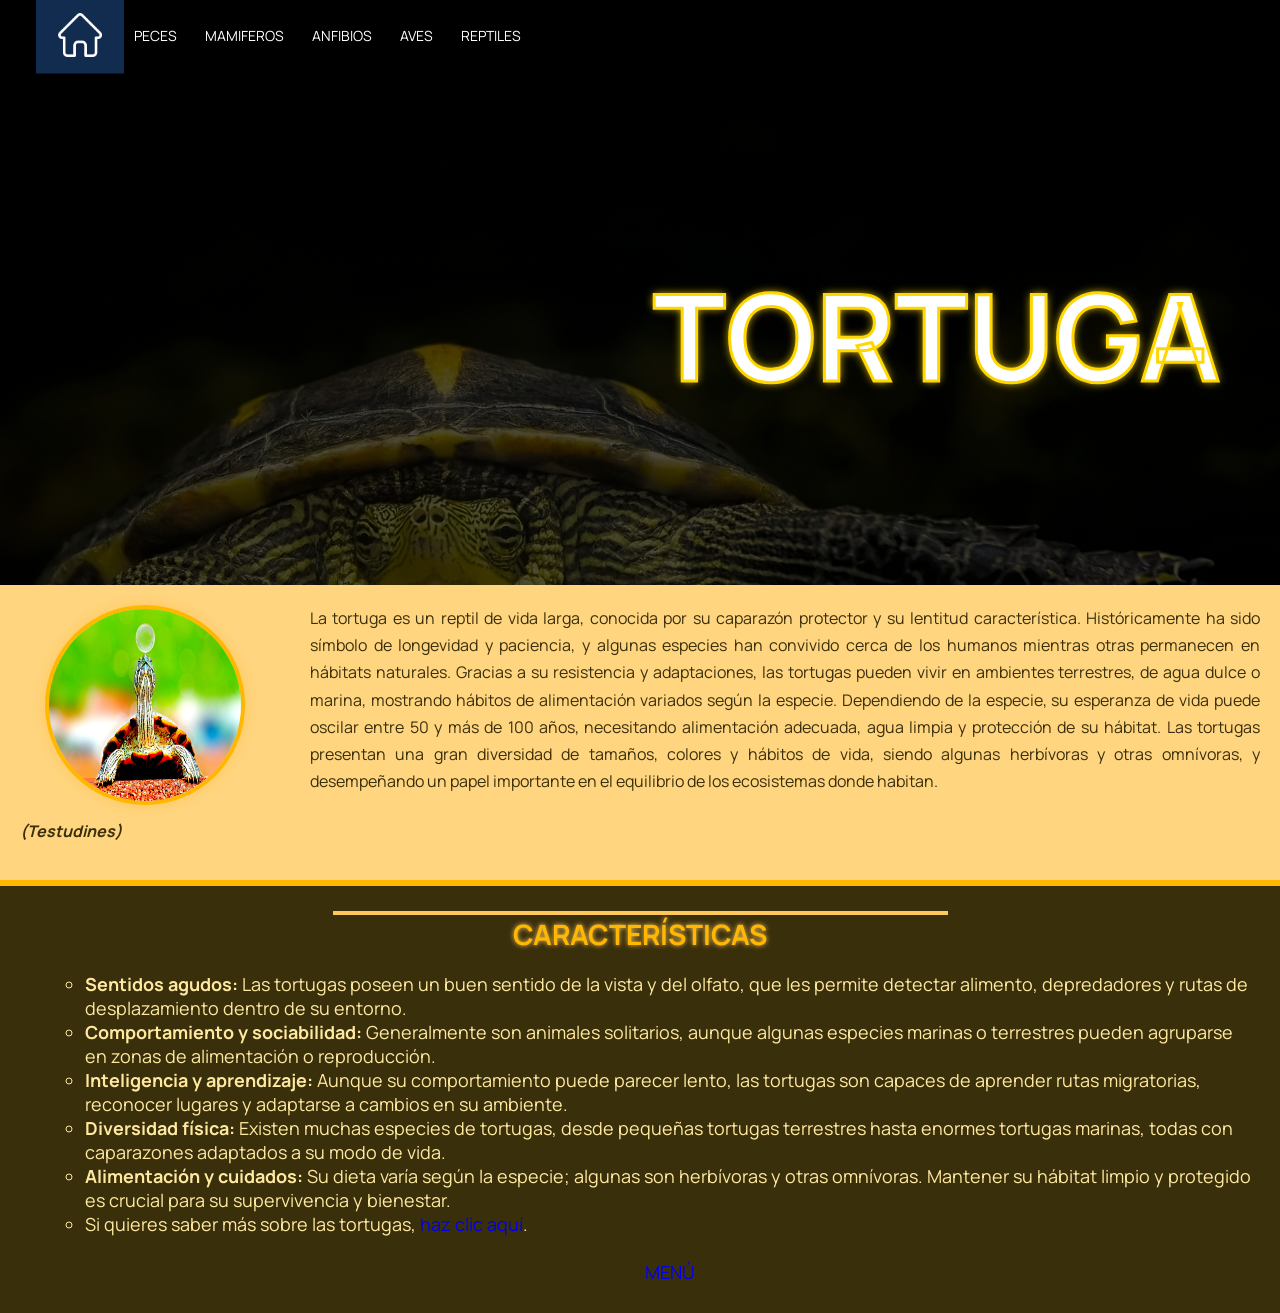
<file: tortuga.html>
﻿<!DOCTYPE html>
<html lang="en">
<head>
    <meta charset="UTF-8">
    <meta http-equiv="X-UA-Compatible" content="IE=edge">
    <meta name="viewport" content="width=devide-width,
    initial-scale=1.0">
    <link rel="stylesheet" href="styles.css">
    <title>Zootopia</title>
</head>
<body>
<!-- aca empieza el menu-->
<header class="header-tortuga">

    <div class="container__menu">
    <div class="menu">

  <nav>
            <ul>
                <li><a href="index.html" id="selected"></a></li>
                <li><a href="#Peces">Peces</a>
                    <ul>
                        <li><a href="https://www.fishipedia.es/pez/carassius-auratus">Pez Dorado</a></li>
                        <li><a href="https://www.fishipedia.es/pez/cyprinus-rubrofuscus-koi">Carpa koï</a></li>
                        <li><a href="https://cram.org/catalogo-de-especies/peces/elasmobranquios/tiburon-blanco/">Tiburon  blanco</a></li>
                        <li><a href="https://www.fishipedia.es/pez/hypancistrus-zebra">Pleco cebra</a></li>
                        <li><a href="https://www.fishipedia.es/pez/aeoliscus-strigatus">Pez navaja</a></li>
                    </ul>
                </li>
                <li><a href="#Mamiferos">Mamiferos</a>
                    <ul>
                        <li><a href="GUAU.html">Perro</a></li>
                        <li><a href="MIAU.html">Gato</a></li>
                        <li><a href="elefante.html">Elefante</a></li>
                        <li><a href="ballena.html">Ballena</a></li>
                        <li><a href="MURCIELAGO.html">Murcielago</a></li>
                    </ul>
                </li>
            
                <li><a href="#Anfibios">Anfibios</a>
                    <ul>
                        <li><a href="anfibios.html">Anfibios</a></li>
                    </ul>
                    
                </li>
                <li><a href="#Aves">Aves</a>
                    <ul>
                        <li><a href="https://www-allaboutbirds-org.translate.goog/guide/Blue_Jay/overview?_x_tr_sl=en&_x_tr_tl=es&_x_tr_hl=es&_x_tr_pto=tc">Chara Azul</a></li>
                        <li><a href="https://www.faunia.es/planea-tu-visita/animales/tucan-toco">Túcan toco</a></li>
                        <li><a href="https://www.audubon.org/es/guia-de-aves/ave/cardenal-rojo">cardenal rojo</a></li>
                        <li><a href="https://www.audubon.org/es/guia-de-aves/ave/chinito">Chinito</a></li>
                        <li><a href="https://www.audubon.org/es/guia-de-aves/ave/chara-copetona">Chara Copetona</a></li>
                    </ul>
                </li>
                <li><a href="#Reptiles">Reptiles</a>
                     <ul>
                        <li><a href="serpiete.html">Serpiente</a></li>
                        <li><a href="lagartos.html">Lagarto</a></li>
                        <li><a href="tortuga.html">tortuga</a></li>
                        <li><a href="COCODRILO.html">cocodrilo</a></li>
                        <li><a href="camaleon.html">camaleon</a></li>
                    </ul>
                </li>
            </ul>
        </nav>
    </div>

 </div>

<!-- esto es la palabra en grande de perro-->
 <div class="header-content">
     <h1>TORTUGA</h1>
    
    </div>

</div>

</header>
<!--aca termina el menu-->


<!-- esto es la imagen y el texto de cual es su habitad-->
<div class="texto1">
    <div class="imagen-con-texto">
        <img src="images/tortuga2.jpg" alt="">
      <p class="subtitulo"><b>(Testudines)</b></p>
</div>
<p>La tortuga es un reptil de vida larga, conocida por su caparazón protector y su lentitud característica.  
Históricamente ha sido símbolo de longevidad y paciencia, y algunas especies han convivido cerca de los humanos mientras otras permanecen en hábitats naturales.  
Gracias a su resistencia y adaptaciones, las tortugas pueden vivir en ambientes terrestres, de agua dulce o marina, mostrando hábitos de alimentación variados según la especie.  
Dependiendo de la especie, su esperanza de vida puede oscilar entre 50 y más de 100 años, necesitando alimentación adecuada, agua limpia y protección de su hábitat.  
Las tortugas presentan una gran diversidad de tamaños, colores y hábitos de vida, siendo algunas herbívoras y otras omnívoras, y desempeñando un papel importante en el equilibrio de los ecosistemas donde habitan.</p>
</div>

<!-- caracteristicas -->
<div class="texto2">
    <hr>
    <p class="c">Características</p>
    <ul type="circle" class="c1">

<ul>
<li><b>Sentidos agudos:</b> Las tortugas poseen un buen sentido de la vista y del olfato, que les permite detectar alimento, depredadores y rutas de desplazamiento dentro de su entorno.</li>

<li><b>Comportamiento y sociabilidad:</b> Generalmente son animales solitarios, aunque algunas especies marinas o terrestres pueden agruparse en zonas de alimentación o reproducción.</li>

<li><b>Inteligencia y aprendizaje:</b> Aunque su comportamiento puede parecer lento, las tortugas son capaces de aprender rutas migratorias, reconocer lugares y adaptarse a cambios en su ambiente.</li>

<li><b>Diversidad física:</b> Existen muchas especies de tortugas, desde pequeñas tortugas terrestres hasta enormes tortugas marinas, todas con caparazones adaptados a su modo de vida.</li>

<li><b>Alimentación y cuidados:</b> Su dieta varía según la especie; algunas son herbívoras y otras omnívoras. Mantener su hábitat limpio y protegido es crucial para su supervivencia y bienestar.</li>

<li>
Si quieres saber más sobre las tortugas,  
<a href="https://humanidades.com/tortuga/">haz clic aquí</a>.
</li>

</ul>
<br>

<center><a href="index.html">MENÚ</a></center>

</div>
</file>
<file: estilos2.css>
@import url('https://fonts.googleapis.com/css2?family=Manrope:wght@200..800&family=Source+Sans+3:ital,wght@0,200..900;1,200..900&display=swap');

/* esto es para q se aplique a todos*/ 
*{
    margin: 0;
    padding: 0;
    box-sizing: border-box;
    font-family: "Manrope", sans-serif;
    text-decoration: none;

}

body{
    background-color: #d2b86a;
}





/* aca se cambia la foto de el fondo (la del perro en este caso)*/ 

.header {
    background-image: linear-gradient(
        rgba(0,0,0,0.7),
        rgba(0,0,0,0.7)),
        url(./images/rana1.jpg);
    

    background-position: center bottom center;
    background-repeat: no-repeat;
    background-size: cover ;
    min-height: 65vh;
    display: block;
    
    
   
    
}

/*  esto es para cambiar el color de el PERRO grandote*/ 

.header-content {
    text-align:  right;
    color:white;
    margin-right: 120px;

}
/*  con esto puse en medio la palabra, puedes modificarlo si quieres*/ 
.header-content > h1{
    font-size: 100px;
    line-height: 80px;
    color:whitesmoke;
    text-transform: uppercase;
    margin-top: 150px;
    margin-bottom: 3px;
    align-items: left;
   
}

/*  esto no se toca, es el menu de arribita*/ 
.container__menu{
    width: 100%;
    height: 70px;
    backdrop-filter: blur(5px);
    padding: 0px 20px;
}

.menu{
    max-width: 1200px;
    margin: auto;
    height: 100%;
}

nav{
    height: 100%;
}

nav > ul{
    height: 100%;
    display: flex;
}

nav  ul  li{
    height: 100%;
    list-style: none;
    position: relative;
}

nav > ul > li:first-child > a{
    background-image: url(./img/home.png);
    background-size: 40px;
    background-repeat: no-repeat;
    background-position: center center;
    padding: 20px 40px;
}

nav > ul > li:first-child:hover > a{
    background-image: url(./img/home.png);
    background-size: 24px;
    background-repeat: no-repeat;
    background-position: center center;
}

nav > ul > li> a{
    width: 100%;
    height: 100%;
    display: flex;
    align-items: center;
    padding: 14px;
    text-transform: uppercase;
    font-size: 14px;
    color: white;
    transition: all 300ms ease;
}

nav > ul > li> a:hover{
    transform: scale(1.1);
    background: #122C4F;
    box-shadow: 0px 0px 10px 0px rgba(0,0,0,0.5);
}

#selected{
    transform: scale(1.1);
    background-color: #122C4F;
    box-shadow: 0px 0px 10px 0px rgba(0,0,0,0.5);
}

nav ul li ul{
    width: 200px;
    display: flex;
    flex-direction: column;
    background: beige;
    box-shadow: 0px 0px 10px 0px rgba(0,0,0,0.5);
    position: absolute;
    top: 90px;
    left: -5px;
    padding: 14px 0px;
    visibility: hidden;
    opacity: 0;
    z-index: 10;
    transition: all 300ms ease;
}

nav ul li:hover ul{
    visibility: visible;
    opacity: 1;
    top: 70px;
}

nav ul li ul li a{
    display: block;
    color: black;
    padding: 6px;
    margin-left: 14px;
    margin-top: 10px;
    font-size: 14px;
    text-transform: uppercase;
    transition: all 300ms ease;
}


nav ul li ul li a:hover{
    background: #FBF9E4;
    color: black;
    transform: scale(1.1);
    padding-left: 30px;
    font-size: 14px;
    box-shadow: 0px 0px 10px 0px rgba(0,0,0,0.5);

}
/*  aqui acaba*/ 


/*  esto igual son textos */ 
.texto1{
    display: flex
}

.titulo h1{
    text-align: center;
    font-size: 40px;
    color: white;
    text-transform: uppercase;

}
.texto1  pre{
    margin-left: 30px;
    margin-top: 55px;
    font-size: 18px;
    color: black;
    text-align: center;
}


.imagen-con-texto {
    text-align: center;
    margin-right: 40px;
    margin-bottom: 15px;
    flex-shrink: 0;
}



.subtitulo {
    font-size: 14px; /* pequeño */
    font-style: italic; /* opcional, para diferenciar */
    color: #0f0c04;
    margin-top: 8px;
}



/*  esto es para la imagen circular del perrito */ 
.texto1 img {
    width: 200px;
    height: 200px;
    border-radius: 50%;
    border: 4px solid #FFB700;
    box-shadow: 0 0 15px #FFC85C;
}
.texto2 {
    background-color: #3A2F0B;
    padding: 25px;
    border-top: 3px solid #FFB700;
}
.texto2 hr{
    width: 50%;
    margin-left: auto;
    margin-right: auto;
    border: 2px  solid #FFC85C;
    
}
/* esto es para los texto, podes verlo en el html */ 
.c {
    text-align: center;
    font-size: 28px; /* un poco más pequeño que antes para que no sea exagerado */
    color: #FFB700;
    font-weight: bold;
    text-transform: uppercase;
    text-shadow: 0 0 5px #FFC85C;
    margin-bottom: 15px;
}


.c1 {
    font-size: 18px; /* tamaño menor que antes */
    margin-left: 60px;
    padding: 4px 0;
    color: #FFE9A0;
}
.indice ul li{
    text-align:center;
    font-size:20px;
    color: inherit;
   list-style: none;
   padding: 8px;
   
   
}
.indice{
    text-align: center;
    font-size: 60px;
    color: white;
    background-color:#3A2F0B ;
    border-top: 3px solid #FFB700;
    padding: 10px;
}
.indice hr {
    width: 50%;
    margin-left: auto;
    margin-right: auto;

     border: 2px  solid #FFC85C;
}
.menu2{
    
    text-decoration: none;
    color: #FBF9E4;
}

.indicecolor{
    color:#d6af45
}
</file>
<file: styles.css>
@import url('https://fonts.googleapis.com/css2?family=Manrope:wght@200..800&family=Source+Sans+3:ital,wght@0,200..900;1,200..900&display=swap');

/* esto es para q se aplique a todos*/ 
*{
    margin: 0;
    padding: 0;
    box-sizing: border-box;
    font-family: "Manrope", sans-serif;
    text-decoration: none;

}

body{
    background-color: #d2b86a;
}





/* aca se cambia la foto de el fondo (la del perro en este caso)*/ 



/*  esto es para cambiar el color de el PERRO grandote*/ 

.header-content {
    text-align:  right;
    color:white;
    margin-right: 210px;

}
/*  con esto puse en medio la palabra, puedes modificarlo si quieres*/ 
.header-content > h1{
font-size: 120px;
line-height: 90px;
color: white;
text-transform: uppercase;
margin-top: 220px;
margin-bottom: 3px;
text-align: right;
position: relative;
left: 150px;
-webkit-text-stroke: 3px gold;
text-shadow: 0 0 10px gold;
}

.header-perro{ background-image: linear-gradient(
        rgba(0,0,0,0.7),
        rgba(0,0,0,0.7)),
        url(./images/perro.jpg);
    

    background-position: center bottom center;
    background-repeat: no-repeat;
    background-size: cover ;
    min-height: 65vh;
    display: block;
}
.header-gato {
    background-image: linear-gradient(
        rgba(0,0,0,0.7),
        rgba(0,0,0,0.7)
    ),
    url(./images/gata.jpg);

    background-position: center 100%; 
    background-repeat: no-repeat;
    background-size: cover;
    background-attachment: fixed; 
    min-height: 65vh;
    display: block;
}
.header-elefante {
    background-image: linear-gradient(
        rgba(0,0,0,0.7),
        rgba(0,0,0,0.7)
    ),
    url(./images/elefante.jpg);

    background-position: center 100%; 
    background-repeat: no-repeat;
    background-size: cover;
    background-attachment: fixed; 
    min-height: 65vh;
    display: block;
}
.header-ballena {
    background-image: linear-gradient(
        rgba(0,0,0,0.7),
        rgba(0,0,0,0.7)
    ),
    url(./images/ballena.jpg);

    background-position: center 100%; 
    background-repeat: no-repeat;
    background-size: cover;
    background-attachment: fixed; 
    min-height: 65vh;
    display: block;
}
.header-murcielago {
    background-image: linear-gradient(
        rgba(0,0,0,0.7),
        rgba(0,0,0,0.7)
    ),
    url(./images/murcielago.jpg);

    background-position: center 100%; 
    background-repeat: no-repeat;
    background-size: 120% auto; /* aumenta tamaño para que la parte inferior se vea más */
    background-attachment: fixed; 
    min-height: 65vh;
    display: block;
}
.header-tortuga {
    background-image: linear-gradient(
        rgba(0,0,0,0.7),
        rgba(0,0,0,0.7)
    ),
    url(./images/tortuga.jpg);

    background-position: center 100%; 
    background-repeat: no-repeat;
    background-size: cover;
    background-attachment: fixed; 
    min-height: 65vh;
    display: block;
}
.header-serpiente {
    background-image: linear-gradient(
        rgba(0,0,0,0.7),
        rgba(0,0,0,0.7)
    ),
    url(./images/serpiente.jpg);

    background-position: center 100%; 
    background-repeat: no-repeat;
    background-size: cover;
    background-attachment: fixed; 
    min-height: 65vh;
    display: block;
}
.header-cocodrilo {
    background-image: linear-gradient(
        rgba(0,0,0,0.7),
        rgba(0,0,0,0.7)
    ),
    url(./images/cocodrilo.jpg);

    background-position: center 100%; 
    background-repeat: no-repeat;
    background-size: cover;
    background-attachment: fixed; 
    min-height: 65vh;
    display: block;
}
.header-lagarto {
    background-image: linear-gradient(
        rgba(0,0,0,0.7),
        rgba(0,0,0,0.7)
    ),
    url(./images/lagarto.jpg);

    background-position: center 40%; 
    background-repeat: no-repeat;
    background-size: cover;
    background-attachment: fixed; 
    min-height: 65vh;
    display: block;
}
.header-lagarto {
    background-image: linear-gradient(
        rgba(0,0,0,0.7),
        rgba(0,0,0,0.7)
    ),
    url(./images/lagarto.jpg);

    background-position: center 40%; 
    background-repeat: no-repeat;
    background-size: cover;
    background-attachment: fixed; 
    min-height: 65vh;
    display: block;
}
.header-camaleon {
    background-image: linear-gradient(
        rgba(0,0,0,0.7),
        rgba(0,0,0,0.7)
    ),
    url(./images/camaleon.jpg);

    background-position: center 80%; /* centro horizontal, más hacia abajo vertical */
    background-repeat: no-repeat;
    background-size: cover;
    background-attachment: fixed; 
    min-height: 65vh;
    display: block;
}

/*  esto no se toca, es el menu de arribita*/ 
.container__menu{
    width: 100%;
    height: 70px;
    backdrop-filter: blur(5px);
    padding: 0px 20px;
}

.menu{
    max-width: 1200px;
    margin: auto;
    height: 100%;
}

nav{
    height: 100%;
}

nav > ul{
    height: 100%;
    display: flex;
}

nav  ul  li{
    height: 100%;
    list-style: none;
    position: relative;
}

nav > ul > li:first-child > a{
    background-image: url(./img/home.png);
    background-size: 40px;
    background-repeat: no-repeat;
    background-position: center center;
    padding: 20px 40px;
}

nav > ul > li:first-child:hover > a{
    background-image: url(./img/home.png);
    background-size: 24px;
    background-repeat: no-repeat;
    background-position: center center;
}

nav > ul > li> a{
    width: 100%;
    height: 100%;
    display: flex;
    align-items: center;
    padding: 14px;
    text-transform: uppercase;
    font-size: 14px;
    color: white;
    transition: all 300ms ease;
}

nav > ul > li> a:hover{
    transform: scale(1.1);
    background: #122C4F;
    box-shadow: 0px 0px 10px 0px rgba(0,0,0,0.5);
}

#selected{
    transform: scale(1.1);
    background-color: #122C4F;
    box-shadow: 0px 0px 10px 0px rgba(0,0,0,0.5);
}

nav ul li ul{
    width: 200px;
    display: flex;
    flex-direction: column;
    background: beige;
    box-shadow: 0px 0px 10px 0px rgba(0,0,0,0.5);
    position: absolute;
    top: 90px;
    left: -5px;
    padding: 14px 0px;
    visibility: hidden;
    opacity: 0;
    z-index: 10;
    transition: all 300ms ease;
}

nav ul li:hover ul{
    visibility: visible;
    opacity: 1;
    top: 70px;
}

nav ul li ul li a{
    display: block;
    color: black;
    padding: 6px;
    margin-left: 14px;
    margin-top: 10px;
    font-size: 14px;
    text-transform: uppercase;
    transition: all 300ms ease;
}


nav ul li ul li a:hover{
    background: #FBF9E4;
    color: black;
    transform: scale(1.1);
    padding-left: 30px;
    font-size: 14px;
    box-shadow: 0px 0px 10px 0px rgba(0,0,0,0.5);

}
/*  aqui acaba*/ 


/*  esto igual son textos */ 
.texto1 {
    display: flex;
    align-items: flex-start;
    background-color: #FFD580;
    padding: 20px;
    border-bottom: 3px solid #FFB700;
    flex-wrap: wrap;
}

.imagen-con-texto {
    text-align: center;
    margin-right: 40px;
    margin-bottom: 15px;
    flex-shrink: 0;
}

.texto1 img {
    width: 200px;
    height: 200px;
    border-radius: 50%;
    border: 4px solid #FFB700;
    box-shadow: 0 0 15px #FFC85C;
}

.subtitulo {
    font-size: 14px; /* pequeño */
    font-style: italic; /* opcional, para diferenciar */
    color: #3A2F0B;
    margin-top: 8px;
}

.texto1 p {
    font-size: 16px; /* tamaño normal para lectura */
    color: #3A2F0B;
    line-height: 1.7;
    text-align: justify;
    flex: 1;
    min-width: 250px;
}

/* Bloque de características */
.texto2 {
    background-color: #3A2F0B;
    padding: 25px;
    border-top: 3px solid #FFB700;
}

.texto2 hr {
    width: 50%;
    margin-left: auto;
    margin-right: auto;
    border: 2px solid #FFC85C;
}

.c {
    text-align: center;
    font-size: 28px; /* un poco más pequeño que antes para que no sea exagerado */
    color: #FFB700;
    font-weight: bold;
    text-transform: uppercase;
    text-shadow: 0 0 5px #FFC85C;
    margin-bottom: 15px;
}

.c1 {
    font-size: 18px; /* tamaño menor que antes */
    margin-left: 60px;
    padding: 4px 0;
    color: #FFE9A0;
}
</file>
